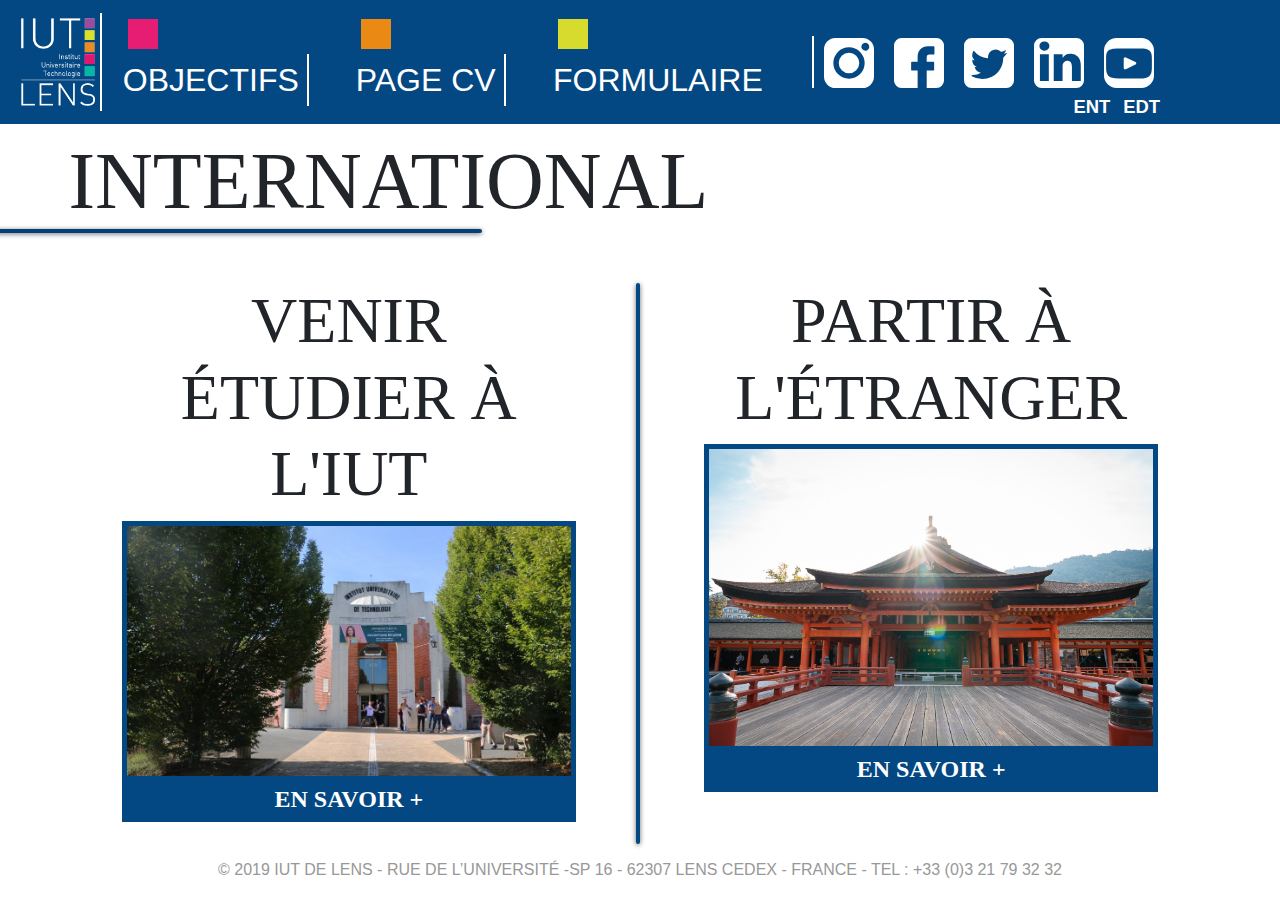
<file: projetIUT/index.html>
<!DOCTYPE html>
<html lang="fr">

<head>
    <meta charset="UTF-8">
    <meta name="viewport" content="width=device-width, initial-scale=1.0">
    <meta http-equiv="X-UA-Compatible" content="ie=edge">
    <meta name="description" content="Venir étudier à l'IUT de Lens en tant qu'étudiant étranger ou partir à l'étranger si vous êtes déjà étudiant.">
    <title>IUT De Lens - Accueil</title>
    <link rel="icon" href="img/logo_iut_noir.ico" />
    <link rel="stylesheet" href="css/style_homepage.css">
    <link rel="stylesheet" href="css/bootstrap.css">
</head>

<body>
    <nav class="navbar navbar-expand-xl">
        <a class="navbar-brand" href="index.html"><img src="img/logo_iut.svg" alt="logo iut" id="logo_iut"></a>  
                <div class="menu-container d-xl-none">
                <div class="carre " id="menu-front" onclick="menuX(this)">
                  <div class="bar1"></div>
                  <div class="bar2"></div>
                  <div class="bar3"></div>
                </div>
                <div class="carre menu-carre-2"></div>
                <div class="carre menu-carre-3"></div>
                <div id="myNav" class="overlay">
                    <div class="overlay-content twcenmt">
                        <a href="index.html" class="overlay-title">Iut de lens</a>
                        <a href="objectifs.html" class="overlay-text">Objectifs</a>
                        <a href="pagecv.html" class="overlay-text">Page CV</a>
                        <a href="formulaire.html" class="overlay-text">Formulaire</a>
                        <div class="overlay-two">
                            <a href="http://ent.univ-artois.fr/" class="overlay-text" target="_blank">Ent</a>
                             <a href="https://www.gestionedt.emploisdutempssrc.net/" class="overlay-text" target="_blank">Edt</a>
                        </div>

                        <div class="social-icon">
                            <a href="https://www.instagram.com/iutdelens/" target="_blank"><img src="img/instagram-logo.svg"></a>
                            <a href="https://www.facebook.com/IUT.DE.LENS/" target="_blank"><img src="img/facebook-logo.svg"></a>
                            <a href="https://twitter.com/IUTdeLens" target="_blank"><img src="img/twitter-logo.svg"></a>
                            <a href="https://fr.linkedin.com/school/iut-de-lens/" target="_blank"><img src="img/linked-in.svg"></a>
                            <a href="https://www.youtube.com/user/servicecomiut" target="_blank"><img src="img/youtube-logo.svg"></a>
                        </div>
                        
                    </div>
                </div>
              </div>
        <div class="collapse navbar-collapse" id="navbarNavDropdown">
            <ul class="navbar-nav">
                <li class="nav-item">
                    <div class="square rose"></div>
                    <a class="nav-link" href="objectifs.html">Objectifs</a>
                </li>
                <li class="nav-item">
                    <div class="square orange"></div>
                    <a class="nav-link text-nowrap" href="pagecv.html">Page CV</a>
                </li>
                <li class="nav-item">
                    <div class="square vert"></div>
                    <a class="nav-link" id="nav-last" href="formulaire.html">Formulaire</a>
                </li>
            </ul>

            <ul class="navbar-nav ml-auto">
                <li class="nav-item">
                    <a href="https://www.instagram.com/iutdelens/" class="nav-link" id="logo_social" target="_blank"><img src="img/instagram-logo.svg"></a>
                </li>
                <li class="nav-item">
                    <a href="https://www.facebook.com/IUT.DE.LENS/" class="nav-link" id="logo_social" target="_blank"><img src="img/facebook-logo.svg"></a>
                </li>
                <li class="nav-item">
                    <a href="https://twitter.com/IUTdeLens" class="nav-link" id="logo_social" target="_blank"><img src="img/twitter-logo.svg"></a>
                </li>
                <li class="nav-item">
                    <a href="https://fr.linkedin.com/school/iut-de-lens/" class="nav-link" id="logo_social" target="_blank"><img src="img/linked-in.svg"></a>
                </li>
                <li class="nav-item">
                    <a href="https://www.youtube.com/user/servicecomiut" class="nav-link" id="logo_social" target="_blank"><img src="img/youtube-logo.svg"></a>
                </li>
            </ul>
            <ul class="navbar-nav n2 position-relative">
                <li class="nav-item">
                    <a href="http://ent.univ-artois.fr/" class="nav-link" target="_blank">ENT</a>
                </li>
                <li class="nav-item">
                    <a href="https://www.gestionedt.emploisdutempssrc.net/" class="nav-link" target="_blank">EDT</a>
            </ul>
        </div>
    </nav>
    <div class="container-fluid twcenmt">
        <div class="col-12">
            <h1>International</h1>
            <hr>
        </div>
        <div class="row justify-content-center vdivide">
                <div class="carre-container col-lg-5">
                    <h2>Venir étudier à l'iut</h2>
                    <img class="img-fluid" src="img\acces.jpg">
                    <form><button class="ensavoirplus">En savoir +</button></form>
                </div>

                <div class="carre-container col-lg-5">
                    <h2>Partir à l'étranger</h2>
                    <img class="img-fluid" src="img/homepage_voyage_japon.jpg">
                    <form><button class="ensavoirplus" formaction="partir_etranger.html">En savoir +</button></form>
                    
                </div>
            </div>
        </div>
    <div class="container-fluid">
        <div class="col-12 footer"><p>© 2019 IUT de Lens - Rue de l’université -SP 16 - 62307 LENS Cedex - FRANCE - Tel : +33 (0)3 21 79 32 32
        </p></div>
    </div>
    </div>
    <script src="js/menucarre.js"></script>
    <link rel="stylesheet" href="css/style_menucarre.css" />
    <script
    src="https://code.jquery.com/jquery-3.4.1.min.js"
    integrity="sha256-CSXorXvZcTkaix6Yvo6HppcZGetbYMGWSFlBw8HfCJo="
    crossorigin="anonymous"></script>
      <script src="https://cdnjs.cloudflare.com/ajax/libs/popper.js/1.14.6/umd/popper.min.js" integrity="sha384-wHAiFfRlMFy6i5SRaxvfOCifBUQy1xHdJ/yoi7FRNXMRBu5WHdZYu1hA6ZOblgut" crossorigin="anonymous"></script>
</body>
</file>
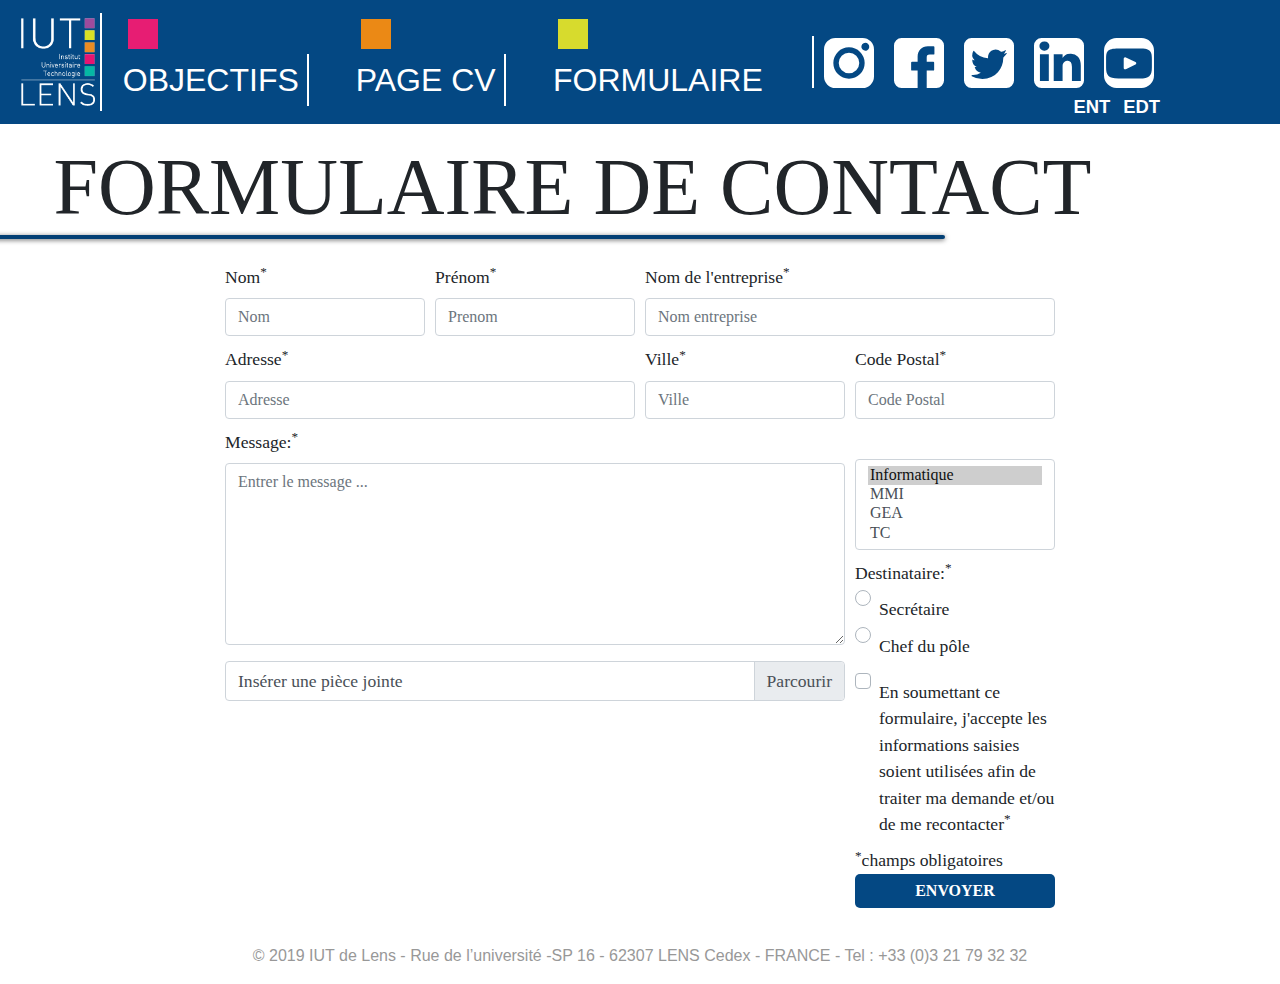
<file: projetIUT/formulaire.html>
<!DOCTYPE html>
<html lang="fr">
  <head>
    <meta charset="UTF-8" />
    <meta name="viewport" content="width=device-width, initial-scale=1.0" />
    <meta http-equiv="X-UA-Compatible" content="ie=edge" />
    <title>IUT De Lens - Formulaire de contact</title>
    <link rel="stylesheet" href="css/style_formulaire.css" />
    <link rel="stylesheet" href="css/bootstrap.css" />
    <link rel="icon" href="img/logo_iut_noir.ico" />
  </head>

  <body>
    <nav class="navbar navbar-expand-xl">
      <a class="navbar-brand" href="index.html"
        ><img src="img/logo_iut.svg" alt="logo iut" id="logo_iut"
      /></a>
      <div class="menu-container d-xl-none">
        <div class="carre " id="menu-front" onclick="menuX(this)">
          <div class="bar1"></div>
          <div class="bar2"></div>
          <div class="bar3"></div>
        </div>
        <div class="carre menu-carre-2"></div>
        <div class="carre menu-carre-3"></div>
        <div id="myNav" class="overlay">
          <div class="overlay-content twcenmt">
            <a href="index.html" class="overlay-title">Iut de lens</a>
            <a href="objectifs.html" class="overlay-text">Objectifs</a>
            <a href="pagecv.html" class="overlay-text">Page CV</a>
            <a href="formulaire.html" class="overlay-text">Formulaire</a>
            <div class="overlay-two">
              <a
                href="http://ent.univ-artois.fr/"
                class="overlay-text"
                target="_blank"
                >Ent</a
              >
              <a
                href="https://www.gestionedt.emploisdutempssrc.net/"
                class="overlay-text"
                target="_blank"
                >Edt</a
              >
            </div>

            <div class="social-icon">
              <a href="https://www.instagram.com/iutdelens/" target="_blank"
                ><img src="img/instagram-logo.svg"
              /></a>
              <a href="https://www.facebook.com/IUT.DE.LENS/" target="_blank"
                ><img src="img/facebook-logo.svg"
              /></a>
              <a href="https://twitter.com/IUTdeLens" target="_blank"
                ><img src="img/twitter-logo.svg"
              /></a>
              <a
                href="https://fr.linkedin.com/school/iut-de-lens/"
                target="_blank"
                ><img src="img/linked-in.svg"
              /></a>
              <a
                href="https://www.youtube.com/user/servicecomiut"
                target="_blank"
                ><img src="img/youtube-logo.svg"
              /></a>
            </div>
          </div>
        </div>
      </div>
      <div class="collapse navbar-collapse" id="navbarNavDropdown">
        <ul class="navbar-nav">
          <li class="nav-item">
            <div class="square rose"></div>
            <a class="nav-link" href="objectifs.html">Objectifs</a>
          </li>
          <li class="nav-item">
            <div class="square orange"></div>
            <a class="nav-link text-nowrap" href="pagecv.html">Page CV</a>
          </li>
          <li class="nav-item">
            <div class="square vert"></div>
            <a class="nav-link" id="nav-last" href="formulaire.html"
              >Formulaire</a
            >
          </li>
        </ul>

        <ul class="navbar-nav ml-auto">
          <li class="nav-item">
            <a
              href="https://www.instagram.com/iutdelens/"
              class="nav-link"
              id="logo_social"
              target="_blank"
              ><img src="img/instagram-logo.svg"
            /></a>
          </li>
          <li class="nav-item">
            <a
              href="https://www.facebook.com/IUT.DE.LENS/"
              class="nav-link"
              id="logo_social"
              target="_blank"
              ><img src="img/facebook-logo.svg"
            /></a>
          </li>
          <li class="nav-item">
            <a
              href="https://twitter.com/IUTdeLens"
              class="nav-link"
              id="logo_social"
              target="_blank"
              ><img src="img/twitter-logo.svg"
            /></a>
          </li>
          <li class="nav-item">
            <a
              href="https://fr.linkedin.com/school/iut-de-lens/"
              class="nav-link"
              id="logo_social"
              target="_blank"
              ><img src="img/linked-in.svg"
            /></a>
          </li>
          <li class="nav-item">
            <a
              href="https://www.youtube.com/user/servicecomiut"
              class="nav-link"
              id="logo_social"
              target="_blank"
              ><img src="img/youtube-logo.svg"
            /></a>
          </li>
        </ul>
        <ul class="navbar-nav n2 position-relative">
          <li class="nav-item">
            <a
              href="http://ent.univ-artois.fr/"
              class="nav-link"
              target="_blank"
              >ENT</a
            >
          </li>
          <li class="nav-item">
            <a
              href="https://www.gestionedt.emploisdutempssrc.net/"
              class="nav-link"
              target="_blank"
              >EDT</a
            >
          </li>
        </ul>
      </div>
    </nav>
    <div class="container-fluid twcenmt">
      <form>
        <h1>Formulaire de contact</h1>
        <hr>
        <div class="form-row">
          <div class="col-12 col-md-6 col-lg-2 offset-lg-2">
            <label for="validationDefault01">Nom<sup>*</sup></label>
            <input
              type="text"
              class="form-control"
              id="validationDefault01"
              placeholder="Nom"
              required
            />
          </div>
          <div class="col-12  col-md-6 col-lg-2 ">
            <label for="validationDefault02">Prénom<sup>*</sup></label>
            <input
              type="text"
              class="form-control"
              id="validationDefault02"
              placeholder="Prenom"
              required
            />
          </div>
          <div class="col-12 col-md-6 col-lg-4 ">
            <label for="validationDefault03"
              >Nom de l'entreprise<sup>*</sup></label
            >
            <input
              type="text"
              class="form-control"
              id="validationDefault03"
              placeholder="Nom entreprise"
              required
            />
          </div>

          <div class="col-12 col-md-6 col-lg-4 offset-lg-2">
            <label for="validationDefault04">Adresse<sup>*</sup></label>
            <input
              type="text"
              class="form-control"
              id="validationDefault04"
              placeholder="Adresse"
              required
            />
          </div>
          <div class="col-12 col-md-6 col-lg-2  ">
            <label for="validationDefault05">Ville<sup>*</sup></label>
            <input
              type="text"
              class="form-control"
              id="validationDefault05"
              placeholder="Ville"
              required
            />
          </div>
          <div class="col-12 col-md-6 col-lg-2 ">
            <label for="validationDefault06">Code Postal<sup>*</sup></label>
            <input
              type="text"
              class="form-control"
              id="validationDefault06"
              placeholder="Code Postal"
              required
            />
          </div>
        </div>
        <div class="form-row">
          <div class=" col-12 col-lg-6 offset-lg-2">
            <div class="form-group ">
              <label for="exampleFormControlTextarea1"
                >Message:<sup>*</sup>
              </label>
              <textarea
                class="form-control"
                id="exampleFormControlTextarea1"
                rows="7"
                placeholder="Entrer le message ..."
                required
              ></textarea>
            </div>
            <div class="custom-file">
              <input type="file" class="custom-file-input" id="customFile" />
              <label class="custom-file-label" for="customFile"
                >Insérer une pièce jointe</label
              >
            </div>
          </div>
          <div class="col-12 col-md-12 col-lg-2 ">
            <div class="liste">
              <select class="custom-select" multiple requied>
                <option selected>Informatique</option>
                <option value="1">MMI</option>
                <option value="2">GEA</option>
                <option value="3">TC</option>
              </select>
            </div>
            <p class="texte">Destinataire:<sup>*</sup></p>
            <div class="espace">
              <div class="custom-control custom-radio custom-control-inline">
                <input
                  type="radio"
                  id="customRadioInline1"
                  name="customRadioInline1"
                  class="custom-control-input"
                  required
                />
                <label class="custom-control-label" for="customRadioInline1"
                  >Secrétaire</label
                >
              </div>
              <div class="custom-control custom-radio custom-control-inline">
                <input
                  type="radio"
                  id="customRadioInline2"
                  name="customRadioInline1"
                  class="custom-control-input"
                  required
                />
                <label class="custom-control-label" for="customRadioInline2"
                  >Chef du pôle</label
                >
              </div>
            </div>
            <div class="espace">
              <div class="custom-control custom-checkbox">
                <input
                  type="checkbox"
                  class="custom-control-input"
                  id="customCheck1"
                  required
                />
                <label class="custom-control-label" for="customCheck1"
                  >En soumettant ce formulaire, j'accepte les informations
                  saisies soient utilisées afin de traiter ma demande et/ou de
                  me recontacter<sup>*</sup></label
                >
              </div>
            </div>
            <p class="texte"><sup>*</sup>champs obligatoires</p>
            <div class="bouton">
              <button class="ensavoirplus" type="submit">Envoyer</button>
            </div>
          </div>
        </div>
      </form>
    </div>
    <div class="container-fluid">
      <div class="col-12 footer"><p>© 2019 IUT de Lens - Rue de l’université -SP 16 - 62307 LENS Cedex - FRANCE - Tel : +33 (0)3 21 79 32 32
      </p></div>
  </div>
  </div>
  <script src="js/menucarre.js"></script>
  <link rel="stylesheet" href="css/style_menucarre.css" />
      <script
  src="https://code.jquery.com/jquery-3.4.1.min.js"
  integrity="sha256-CSXorXvZcTkaix6Yvo6HppcZGetbYMGWSFlBw8HfCJo="
  crossorigin="anonymous"></script>
    <script src="https://cdnjs.cloudflare.com/ajax/libs/popper.js/1.14.6/umd/popper.min.js" integrity="sha384-wHAiFfRlMFy6i5SRaxvfOCifBUQy1xHdJ/yoi7FRNXMRBu5WHdZYu1hA6ZOblgut" crossorigin="anonymous"></script>
  </body>
</html>
</file>
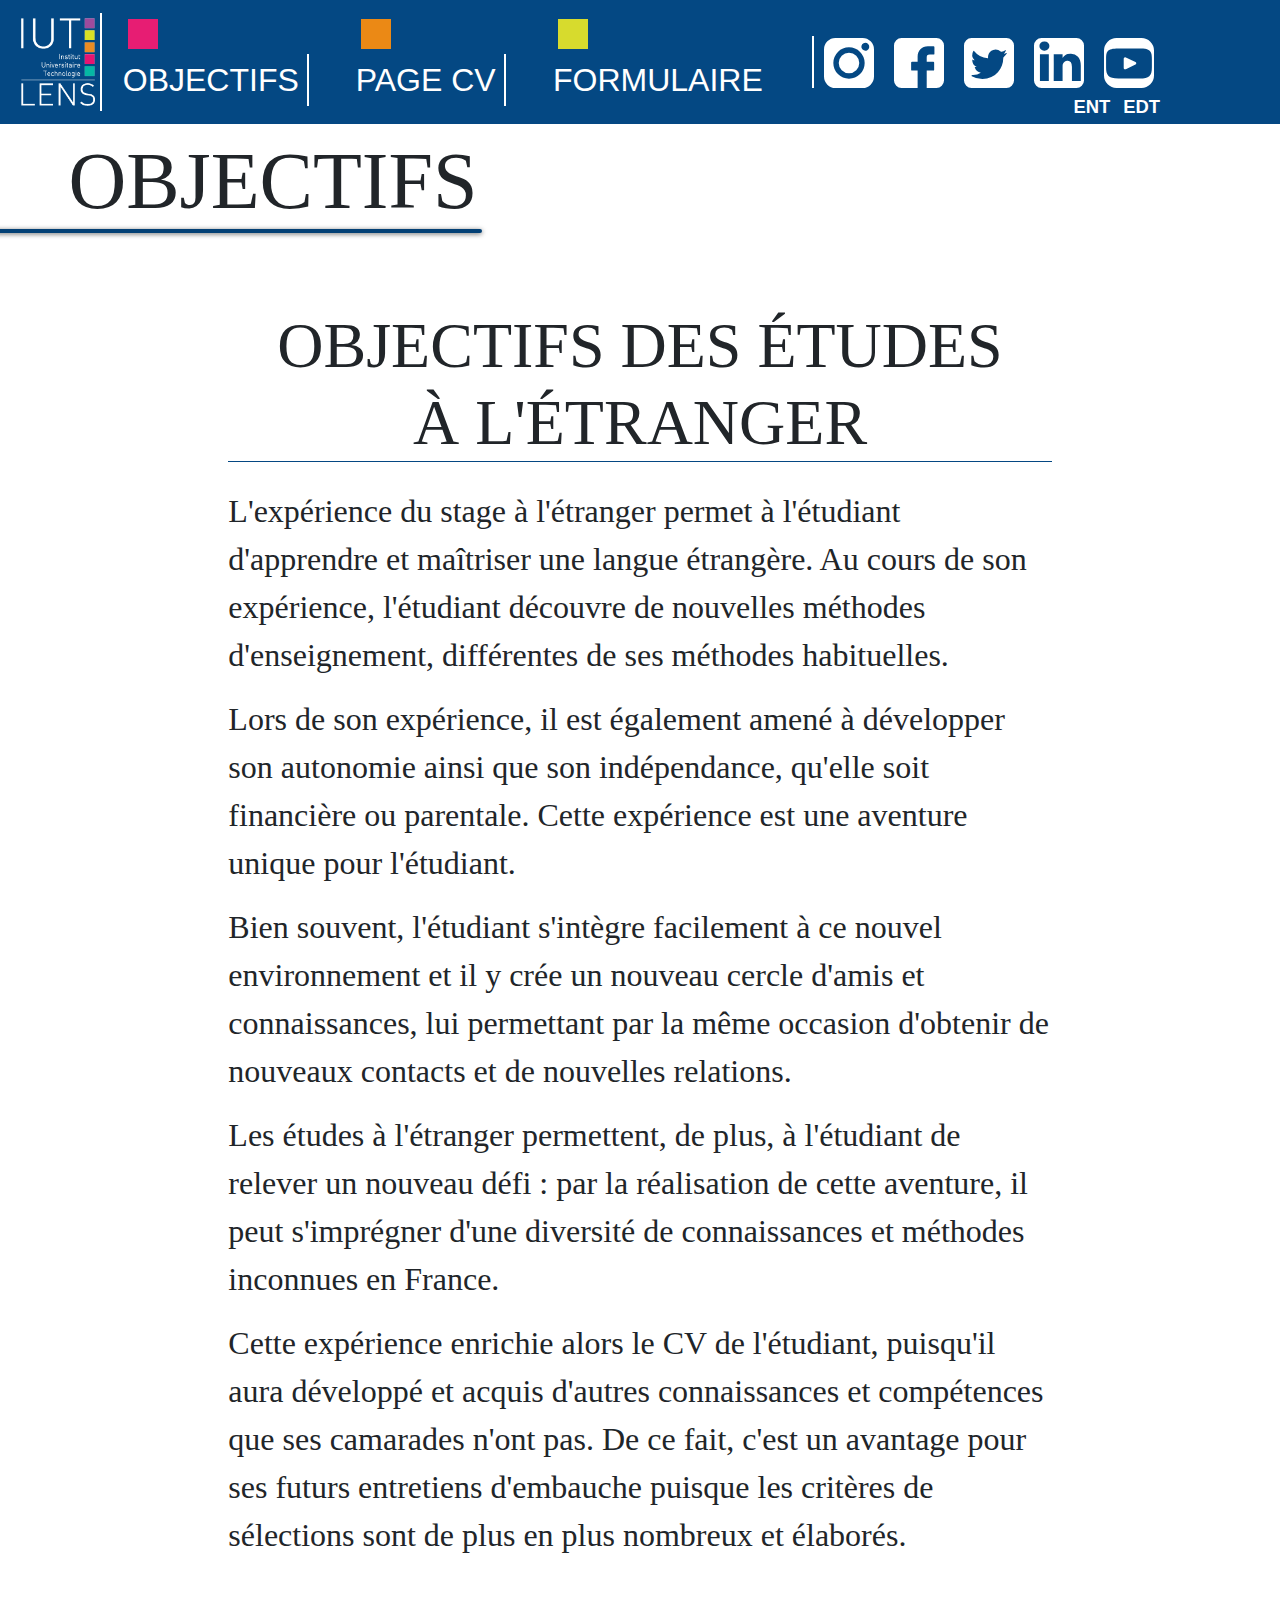
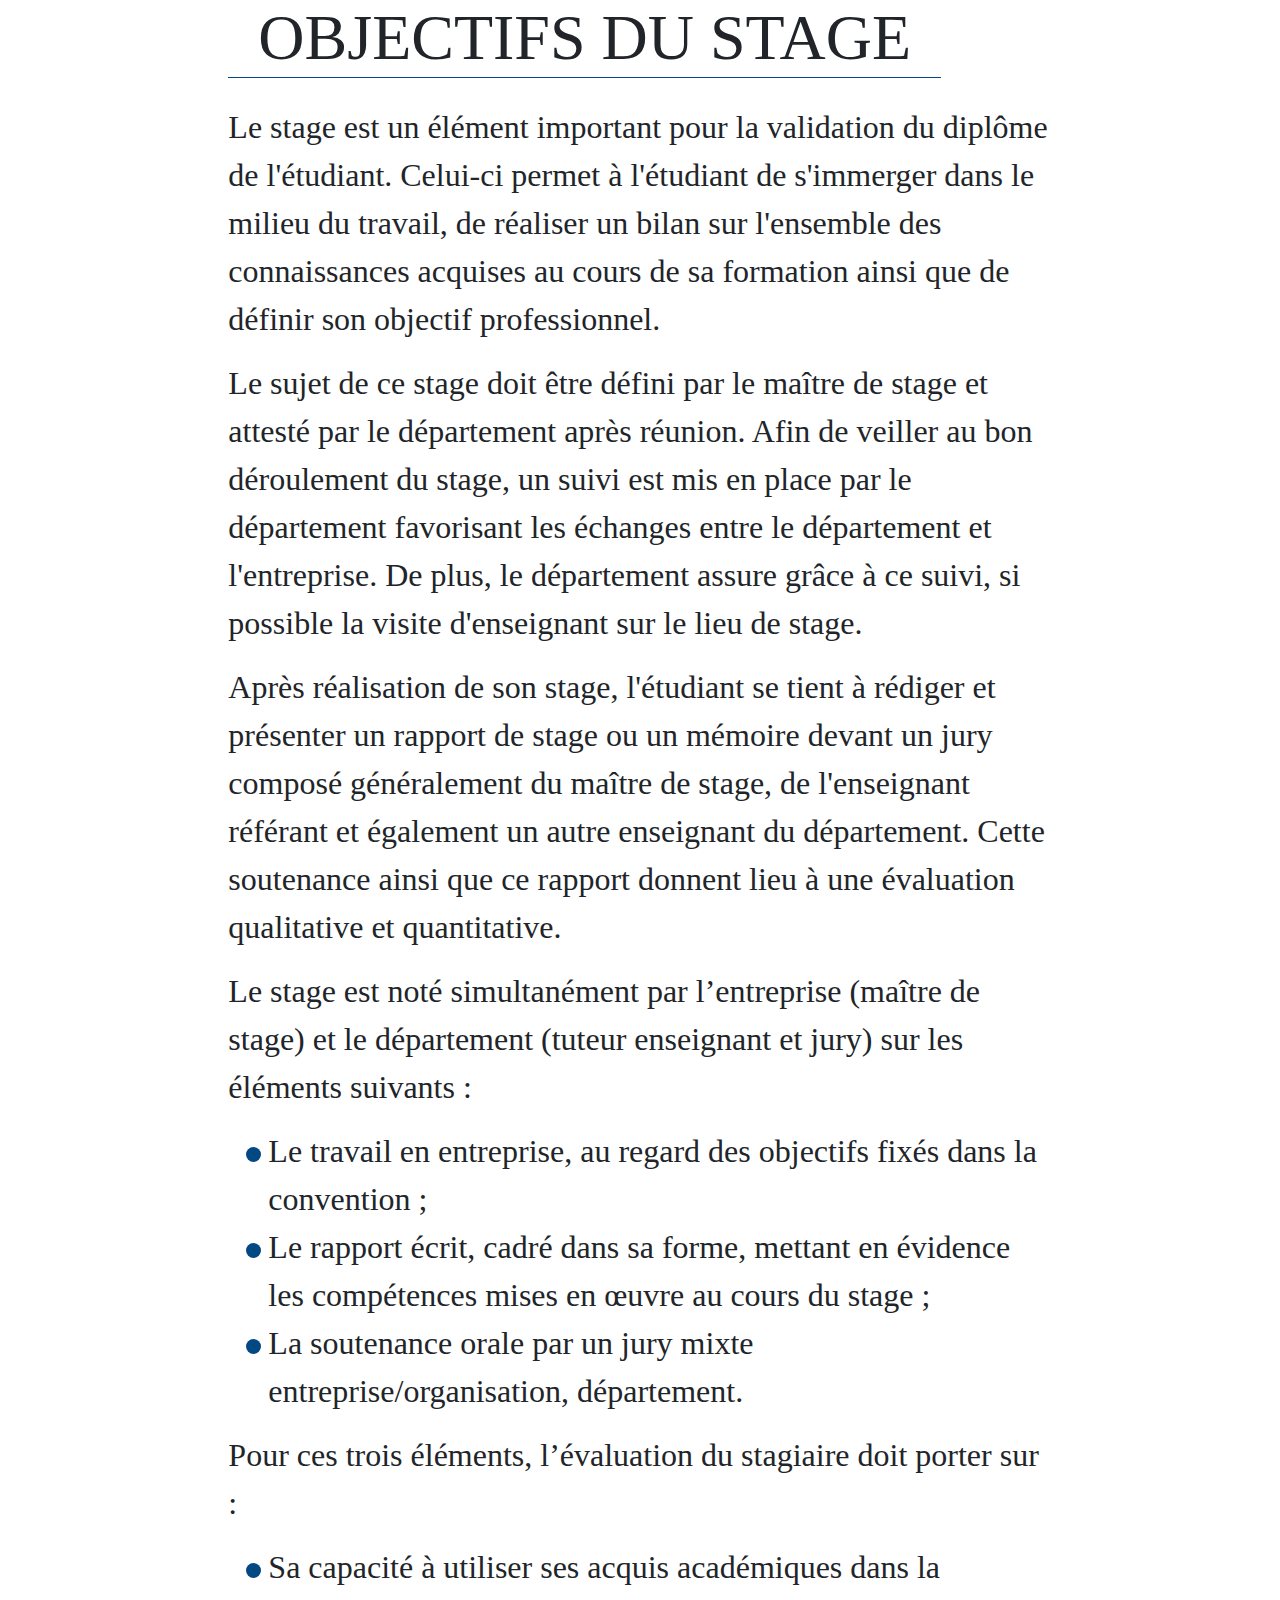
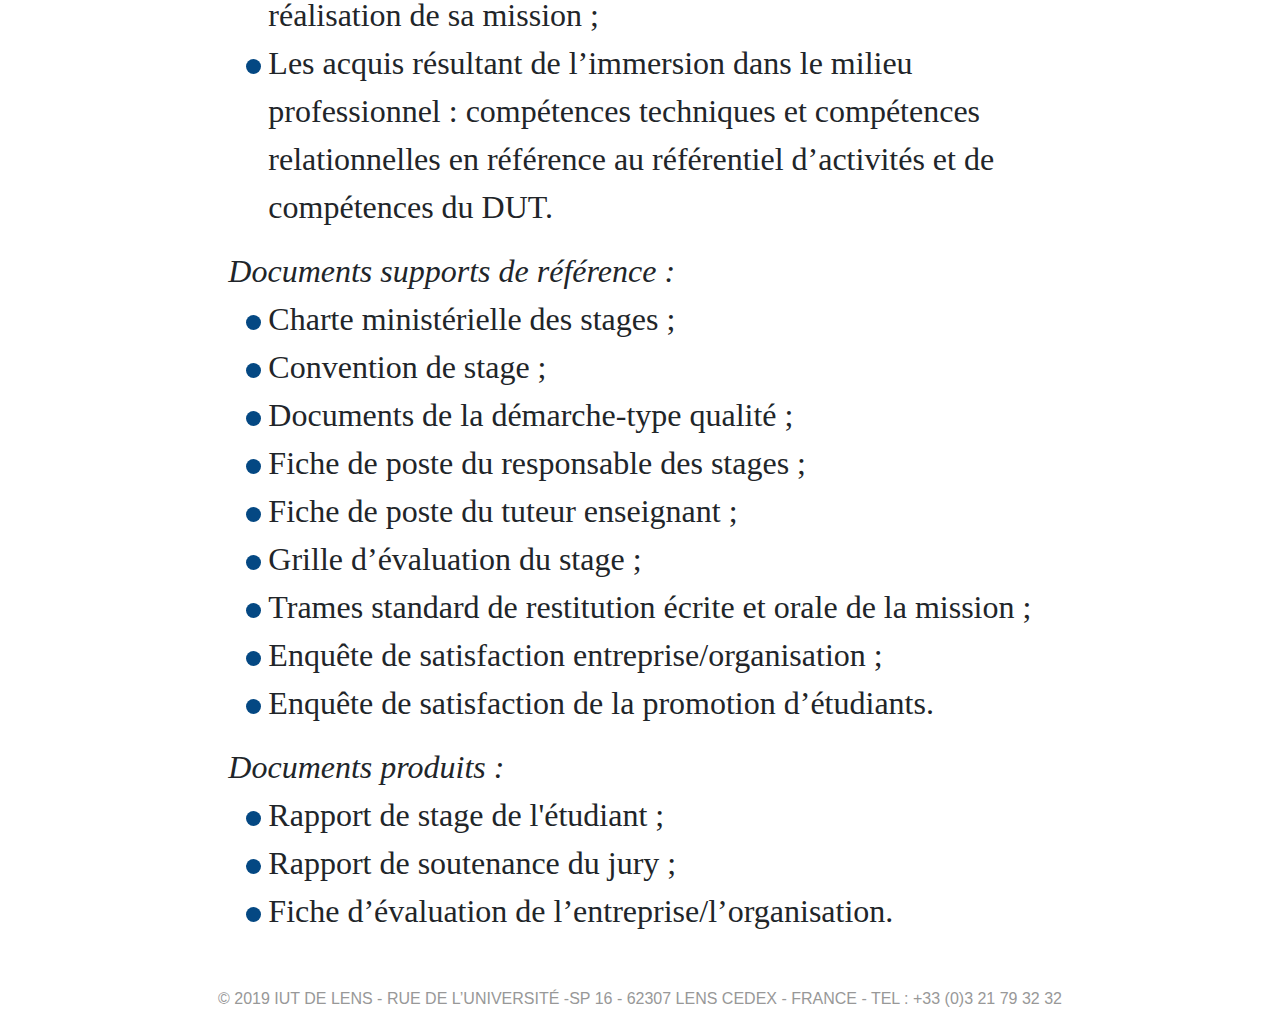
<file: projetIUT/objectifs.html>
<!DOCTYPE html>
<html lang="fr">
<head>
    <meta charset="UTF-8">
    <meta name="viewport" content="width=device-width, initial-scale=1.0">
    <meta http-equiv="X-UA-Compatible" content="ie=edge">
    <meta name="description" content="Objectifs des stages et des études à l'étranger de l'IUT de Lens">
    <title>IUT De Lens - Objectifs</title>
    <link rel="icon" href="img/logo_iut_noir.ico" />
    <link rel="stylesheet" href="css/style_objectifs.css">
    <link rel="stylesheet" href="css/bootstrap.css">
</head>

<body>
    <nav class="navbar navbar-expand-xl">
        <a class="navbar-brand" href="index.html"><img src="img/logo_iut.svg" alt="logo iut" id="logo_iut"></a>  
                <div class="menu-container d-xl-none">
                <div class="carre " id="menu-front" onclick="menuX(this)">
                  <div class="bar1"></div>
                  <div class="bar2"></div>
                  <div class="bar3"></div>
                </div>
                <div class="carre menu-carre-2"></div>
                <div class="carre menu-carre-3"></div>
                <div id="myNav" class="overlay">
                    <div class="overlay-content twcenmt">
                        <a href="index.html" class="overlay-title">Iut de lens</a>
                        <a href="objectifs.html" class="overlay-text">Objectifs</a>
                        <a href="pagecv.html" class="overlay-text">Page CV</a>
                        <a href="formulaire.html" class="overlay-text">Formulaire</a>
                        <div class="overlay-two">
                            <a href="http://ent.univ-artois.fr/" class="overlay-text" target="_blank">Ent</a>
                             <a href="https://www.gestionedt.emploisdutempssrc.net/" class="overlay-text" target="_blank">Edt</a>
                        </div>

                        <div class="social-icon">
                            <a href="https://www.instagram.com/iutdelens/" target="_blank"><img src="img/instagram-logo.svg"></a>
                            <a href="https://www.facebook.com/IUT.DE.LENS/" target="_blank"><img src="img/facebook-logo.svg"></a>
                            <a href="https://twitter.com/IUTdeLens" target="_blank"><img src="img/twitter-logo.svg"></a>
                            <a href="https://fr.linkedin.com/school/iut-de-lens/" target="_blank"><img src="img/linked-in.svg"></a>
                            <a href="https://www.youtube.com/user/servicecomiut" target="_blank"><img src="img/youtube-logo.svg"></a>
                        </div>
                        
                    </div>
                </div>
              </div>
        <div class="collapse navbar-collapse" id="navbarNavDropdown">
            <ul class="navbar-nav">
                <li class="nav-item">
                    <div class="square rose"></div>
                    <a class="nav-link" href="objectifs.html">Objectifs</a>
                </li>
                <li class="nav-item">
                    <div class="square orange"></div>
                    <a class="nav-link text-nowrap" href="pagecv.html">Page CV</a>
                </li>
                <li class="nav-item">
                    <div class="square vert"></div>
                    <a class="nav-link" id="nav-last" href="formulaire.html">Formulaire</a>
                </li>
            </ul>

            <ul class="navbar-nav ml-auto">
                <li class="nav-item">
                    <a href="https://www.instagram.com/iutdelens/" class="nav-link" id="logo_social" target="_blank"><img src="img/instagram-logo.svg"></a>
                </li>
                <li class="nav-item">
                    <a href="https://www.facebook.com/IUT.DE.LENS/" class="nav-link" id="logo_social" target="_blank"><img src="img/facebook-logo.svg"></a>
                </li>
                <li class="nav-item">
                    <a href="https://twitter.com/IUTdeLens" class="nav-link" id="logo_social" target="_blank"><img src="img/twitter-logo.svg"></a>
                </li>
                <li class="nav-item">
                    <a href="https://fr.linkedin.com/school/iut-de-lens/" class="nav-link" id="logo_social" target="_blank"><img src="img/linked-in.svg"></a>
                </li>
                <li class="nav-item">
                    <a href="https://www.youtube.com/user/servicecomiut" class="nav-link" id="logo_social" target="_blank"><img src="img/youtube-logo.svg"></a>
                </li>
            </ul>
            <ul class="navbar-nav n2 position-relative">
                <li class="nav-item">
                    <a href="http://ent.univ-artois.fr/" class="nav-link" target="_blank">ENT</a>
                </li>
                <li class="nav-item">
                    <a href="https://www.gestionedt.emploisdutempssrc.net/" class="nav-link" target="_blank">EDT</a>
            </ul>
        </div>
    </nav>
    <div class="container-fluid twcenmt">
        <div class="col-12">
            <h1>Objectifs</h1>
            <hr>
        </div>

        <div class="row justify-content-center">
            <div class="col-lg-8 col-12">
                <h2>Objectifs des études à l'étranger</h2>
            </div>
        </div>

        <div class="row justify-content-center">
            <div class="col-lg-8">
                <p>
                    L'expérience du stage à l'étranger permet à l'étudiant d'apprendre et maîtriser une langue étrangère.
                    Au cours de son expérience, l'étudiant découvre de nouvelles méthodes d'enseignement, différentes de ses méthodes
                    habituelles.
                </p>
            </div>
        </div>

        <div class="row justify-content-center">
            <div class="col-lg-8">
                <p>
                    Lors de son expérience, il est également amené à développer son autonomie ainsi que son indépendance,
                    qu'elle soit financière ou parentale. Cette expérience est une aventure unique pour l'étudiant.
                </p>
            </div>
        </div>

        <div class="row justify-content-center">
            <div class="col-lg-8">
                <p>
                    Bien souvent, l'étudiant s'intègre facilement à ce nouvel environnement et il y crée un nouveau cercle d'amis 
                    et connaissances, lui permettant par la même occasion d'obtenir de nouveaux contacts et de nouvelles relations.
                </p>
            </div>
        </div>

        <div class="row justify-content-center">
            <div class="col-lg-8">
                <p>
                    Les études à l'étranger permettent, de plus, à l'étudiant de relever un nouveau défi : par la réalisation de cette aventure,
                    il peut s'imprégner d'une diversité de connaissances et méthodes inconnues en France.  
                </p>
            </div>
        </div>

        <div class="row justify-content-center">
            <div class="col-lg-8"><p>
                Cette expérience enrichie alors le CV de l'étudiant, puisqu'il aura développé et acquis d'autres connaissances et compétences
                que ses camarades n'ont pas.
                De ce fait, c'est un avantage pour ses futurs entretiens d'embauche puisque les critères de sélections sont de plus en plus nombreux et élaborés.</p>
            </div>
        </div>

        <div class="row justify-content-center">
            <div class="col-lg-8">
                <h2>Objectifs du stage</h2>
            </div>
        </div>

        <div class="row justify-content-center">
            <div class="col-lg-8">
                <p>
                    Le stage est un élément important pour la validation du diplôme de l'étudiant.
                    Celui-ci permet à l'étudiant de s'immerger dans le milieu du travail, de réaliser un bilan sur l'ensemble 
                    des connaissances acquises au cours de sa formation ainsi que de définir son objectif professionnel.
                </p>
            </div>
        </div>
        
        <div class="row justify-content-center">
            <div class="col-lg-8">
                <p>
                    Le sujet de ce stage doit être défini par le maître de stage et attesté par le département après réunion.
                    Afin de veiller au bon déroulement du stage, un suivi est mis en place par le département favorisant
                    les échanges entre le département et l'entreprise. De plus, le département assure grâce à ce suivi,
                    si possible la visite d'enseignant sur le lieu de stage.
                </p>
            </div>
        </div>

        <div class="row justify-content-center">
            <div class="col-lg-8">
                <p>
                    Après réalisation de son stage, l'étudiant se tient à rédiger et présenter un rapport de stage
                    ou un mémoire devant un jury composé généralement du maître de stage, de l'enseignant référant
                    et également un autre enseignant du département. Cette soutenance ainsi que ce rapport
                    donnent lieu à une évaluation qualitative et quantitative.
                </p>
            </div>
        </div>

        <div class="row justify-content-center">
            <div class="col-lg-8">
                <p>
                    Le stage est noté simultanément par l’entreprise (maître de stage) et le
                    département (tuteur enseignant et jury) sur les éléments suivants :
                    <ul>
                    <li>Le travail en entreprise, au regard des objectifs fixés dans la convention ; </li>
                    <li>Le rapport écrit, cadré dans sa forme, mettant en évidence les compétences mises en œuvre au cours du stage ; </li>
                    <li>La soutenance orale par un jury mixte entreprise/organisation, département. </li>
                    </ul>
                </p>
            </div>
        </div>

        <div class="row justify-content-center">
            <div class="col-lg-8">
                <p>
                    Pour ces trois éléments, l’évaluation du stagiaire doit porter sur :
                    <ul>
                    <li>Sa capacité à utiliser ses acquis académiques dans la réalisation de sa mission ; </li>
                    <li>Les acquis résultant de l’immersion dans le milieu professionnel : compétences techniques et
                        compétences relationnelles en référence au référentiel d’activités et de compétences du DUT. </li>
                    </ul>
                </p>
            </div>
        </div>

        <div class="row justify-content-center">
            <div class="col-lg-8">
                <i>Documents supports de référence :</i>
                <ul>
                    <li>Charte ministérielle des stages ;</li>
                    <li>Convention de stage ;</li>
                    <li>Documents de la démarche-type qualité ;</li>                  </li>
                    <li>Fiche de poste du responsable des stages ;</li>                    </li>
                    <li>Fiche de poste du tuteur enseignant ;</li>
                    <li>Grille d’évaluation du stage ;</li>
                    <li>Trames standard de restitution écrite et orale de la mission ;</li>
                    <li>Enquête de satisfaction entreprise/organisation ;</li>
                    <li>Enquête de satisfaction de la promotion d’étudiants.</li>                    </li>
                </ul>
            </div>
        </div>

        <div class="row justify-content-center">
            <div class="col-lg-8">
                <i>Documents produits :</i>
                <ul>
                    <li>Rapport de stage de l'étudiant ;</li>
                    <li>Rapport de soutenance du jury ;</li>
                    <li>Fiche d’évaluation de l’entreprise/l’organisation.</li>
                </ul>
            </div>
        </div>
    </div>

    <div class="container-fluid">
        <div class="col-12 footer"><p>© 2019 IUT de Lens - Rue de l’université -SP 16 - 62307 LENS Cedex - FRANCE - Tel : +33 (0)3 21 79 32 32
        </p></div>
    </div>
    </div>
    <script src="js/menucarre.js"></script>
    <link rel="stylesheet" href="css/style_menucarre.css" />
    <script
    src="https://code.jquery.com/jquery-3.4.1.min.js"
    integrity="sha256-CSXorXvZcTkaix6Yvo6HppcZGetbYMGWSFlBw8HfCJo="
    crossorigin="anonymous"></script>
      <script src="https://cdnjs.cloudflare.com/ajax/libs/popper.js/1.14.6/umd/popper.min.js" integrity="sha384-wHAiFfRlMFy6i5SRaxvfOCifBUQy1xHdJ/yoi7FRNXMRBu5WHdZYu1hA6ZOblgut" crossorigin="anonymous"></script>
</body>
</html>
</file>
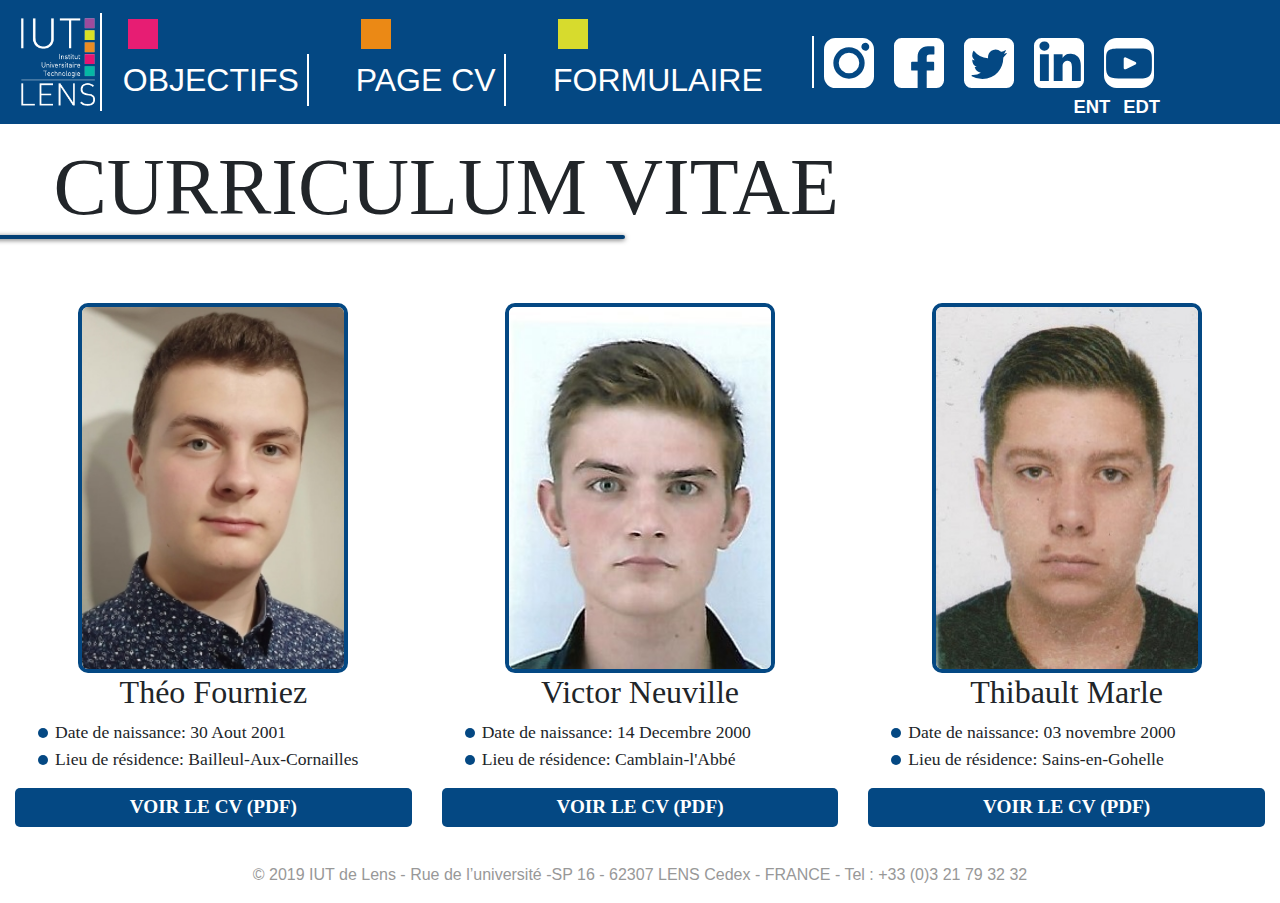
<file: projetIUT/pagecv.html>
<!DOCTYPE html>
<html lang="fr">
  <head>
    <meta charset="UTF-8" />
    <meta name="viewport" content="width=device-width, initial-scale=1.0" />
    <meta http-equiv="X-UA-Compatible" content="ie=edge" />
    <meta name="description" content="Présentation des membres de l'équipe et téléchargement de leur CV">
    <title>IUT De Lens - Page CV</title>
    <link rel="stylesheet" href="css/style_pagecv.css" />
    <link rel="stylesheet" href="css/bootstrap.css" />
    <link rel="icon" href="img/logo_iut_noir.ico" />
  </head>

  <body>
    <nav class="navbar navbar-expand-xl">
      <a class="navbar-brand" href="index.html"><img src="img/logo_iut.svg" alt="logo iut" id="logo_iut"></a>  
              <div class="menu-container d-xl-none">
              <div class="carre " id="menu-front" onclick="menuX(this)">
                <div class="bar1"></div>
                <div class="bar2"></div>
                <div class="bar3"></div>
              </div>
              <div class="carre menu-carre-2"></div>
              <div class="carre menu-carre-3"></div>
              <div id="myNav" class="overlay">
                  <div class="overlay-content twcenmt">
                      <a href="index.html" class="overlay-title">Iut de lens</a>
                      <a href="objectifs.html" class="overlay-text">Objectifs</a>
                      <a href="pagecv.html" class="overlay-text">Page CV</a>
                      <a href="formulaire.html" class="overlay-text">Formulaire</a>
                      <div class="overlay-two">
                          <a href="http://ent.univ-artois.fr/" class="overlay-text" target="_blank">Ent</a>
                           <a href="https://www.gestionedt.emploisdutempssrc.net/" class="overlay-text" target="_blank">Edt</a>
                      </div>

                      <div class="social-icon">
                          <a href="https://www.instagram.com/iutdelens/" target="_blank"><img src="img/instagram-logo.svg"></a>
                          <a href="https://www.facebook.com/IUT.DE.LENS/" target="_blank"><img src="img/facebook-logo.svg"></a>
                          <a href="https://twitter.com/IUTdeLens" target="_blank"><img src="img/twitter-logo.svg"></a>
                          <a href="https://fr.linkedin.com/school/iut-de-lens/" target="_blank"><img src="img/linked-in.svg"></a>
                          <a href="https://www.youtube.com/user/servicecomiut" target="_blank"><img src="img/youtube-logo.svg"></a>
                      </div>
                      
                  </div>
              </div>
            </div>
      <div class="collapse navbar-collapse" id="navbarNavDropdown">
          <ul class="navbar-nav">
              <li class="nav-item">
                  <div class="square rose"></div>
                  <a class="nav-link" href="objectifs.html">Objectifs</a>
              </li>
              <li class="nav-item">
                  <div class="square orange"></div>
                  <a class="nav-link text-nowrap" href="pagecv.html">Page CV</a>
              </li>
              <li class="nav-item">
                  <div class="square vert"></div>
                  <a class="nav-link" id="nav-last" href="formulaire.html">Formulaire</a>
              </li>
          </ul>

          <ul class="navbar-nav ml-auto">
              <li class="nav-item">
                  <a href="https://www.instagram.com/iutdelens/" class="nav-link" id="logo_social" target="_blank"><img src="img/instagram-logo.svg"></a>
              </li>
              <li class="nav-item">
                  <a href="https://www.facebook.com/IUT.DE.LENS/" class="nav-link" id="logo_social" target="_blank"><img src="img/facebook-logo.svg"></a>
              </li>
              <li class="nav-item">
                  <a href="https://twitter.com/IUTdeLens" class="nav-link" id="logo_social" target="_blank"><img src="img/twitter-logo.svg"></a>
              </li>
              <li class="nav-item">
                  <a href="https://fr.linkedin.com/school/iut-de-lens/" class="nav-link" id="logo_social" target="_blank"><img src="img/linked-in.svg"></a>
              </li>
              <li class="nav-item">
                  <a href="https://www.youtube.com/user/servicecomiut" class="nav-link" id="logo_social" target="_blank"><img src="img/youtube-logo.svg"></a>
              </li>
          </ul>
          <ul class="navbar-nav n2 position-relative">
              <li class="nav-item">
                  <a href="http://ent.univ-artois.fr/" class="nav-link" target="_blank">ENT</a>
              </li>
              <li class="nav-item">
                  <a href="https://www.gestionedt.emploisdutempssrc.net/" class="nav-link" target="_blank">EDT</a>
          </ul>
      </div>
  </nav>
    <div class="container-fluid twcenmt">
      <h1>Curriculum Vitae</h1>
      <hr>
        <div class="row">
          <div class="col-12 col-lg-4 haut">
            <img class="img-fluid" src="img/theo_fourniez_photo.jpg" />
            <h2>Théo Fourniez</h2>
            <ul>
              <li>Date de naissance: 30 Aout 2001</li>
              <li>Lieu de résidence: Bailleul-Aux-Cornailles</li>
            </ul>

            <form action="cv/cvv.pdf" target="_blank"><button class="ensavoirplus">Voir le CV (PDF)</button></form>
          </div>
          <div class="col-12 col-lg-4 haut">
              <img class="img-fluid" src="img/victor_neuville_photo.jpg" />
            <h2>Victor Neuville</h2>
            <ul>
              <li>Date de naissance: 14 Decembre 2000</li>
              <li>
                Lieu de résidence: Camblain-l'Abbé
              </li>
            </ul>
            <form action="cv/CV_Neuville_Victor.pdf" target="_blank"><button class="ensavoirplus">Voir le CV (PDF)</button></form>
          </div>
          <div class="col-12 col-lg-4 haut">
              <img class="img-fluid" src="img/thibault_marle_photo.jpg" />
            <h2>Thibault Marle</h2>
            <ul>
              <li>Date de naissance: 03 novembre 2000</li>
              <li>
                Lieu de résidence: Sains-en-Gohelle
              </li>
            </ul>
            <form action="cv/CV_Marle_Thibault.pdf" target="_blank"><button class="ensavoirplus">Voir le CV (PDF)</button></form>
            </div>
          </div>
        </div>
      </div>
    </div>
  </div>
  <div class="container-fluid">
    <div class="col-12 footer"><p>© 2019 IUT de Lens - Rue de l’université -SP 16 - 62307 LENS Cedex - FRANCE - Tel : +33 (0)3 21 79 32 32
    </p></div>
</div>
</div>
<script src="js/menucarre.js"></script>
<link rel="stylesheet" href="css/style_menucarre.css" />
<script
src="https://code.jquery.com/jquery-3.4.1.min.js"
integrity="sha256-CSXorXvZcTkaix6Yvo6HppcZGetbYMGWSFlBw8HfCJo="
crossorigin="anonymous"></script>
  <script src="https://cdnjs.cloudflare.com/ajax/libs/popper.js/1.14.6/umd/popper.min.js" integrity="sha384-wHAiFfRlMFy6i5SRaxvfOCifBUQy1xHdJ/yoi7FRNXMRBu5WHdZYu1hA6ZOblgut" crossorigin="anonymous"></script>
  </body>
</html>
</file>
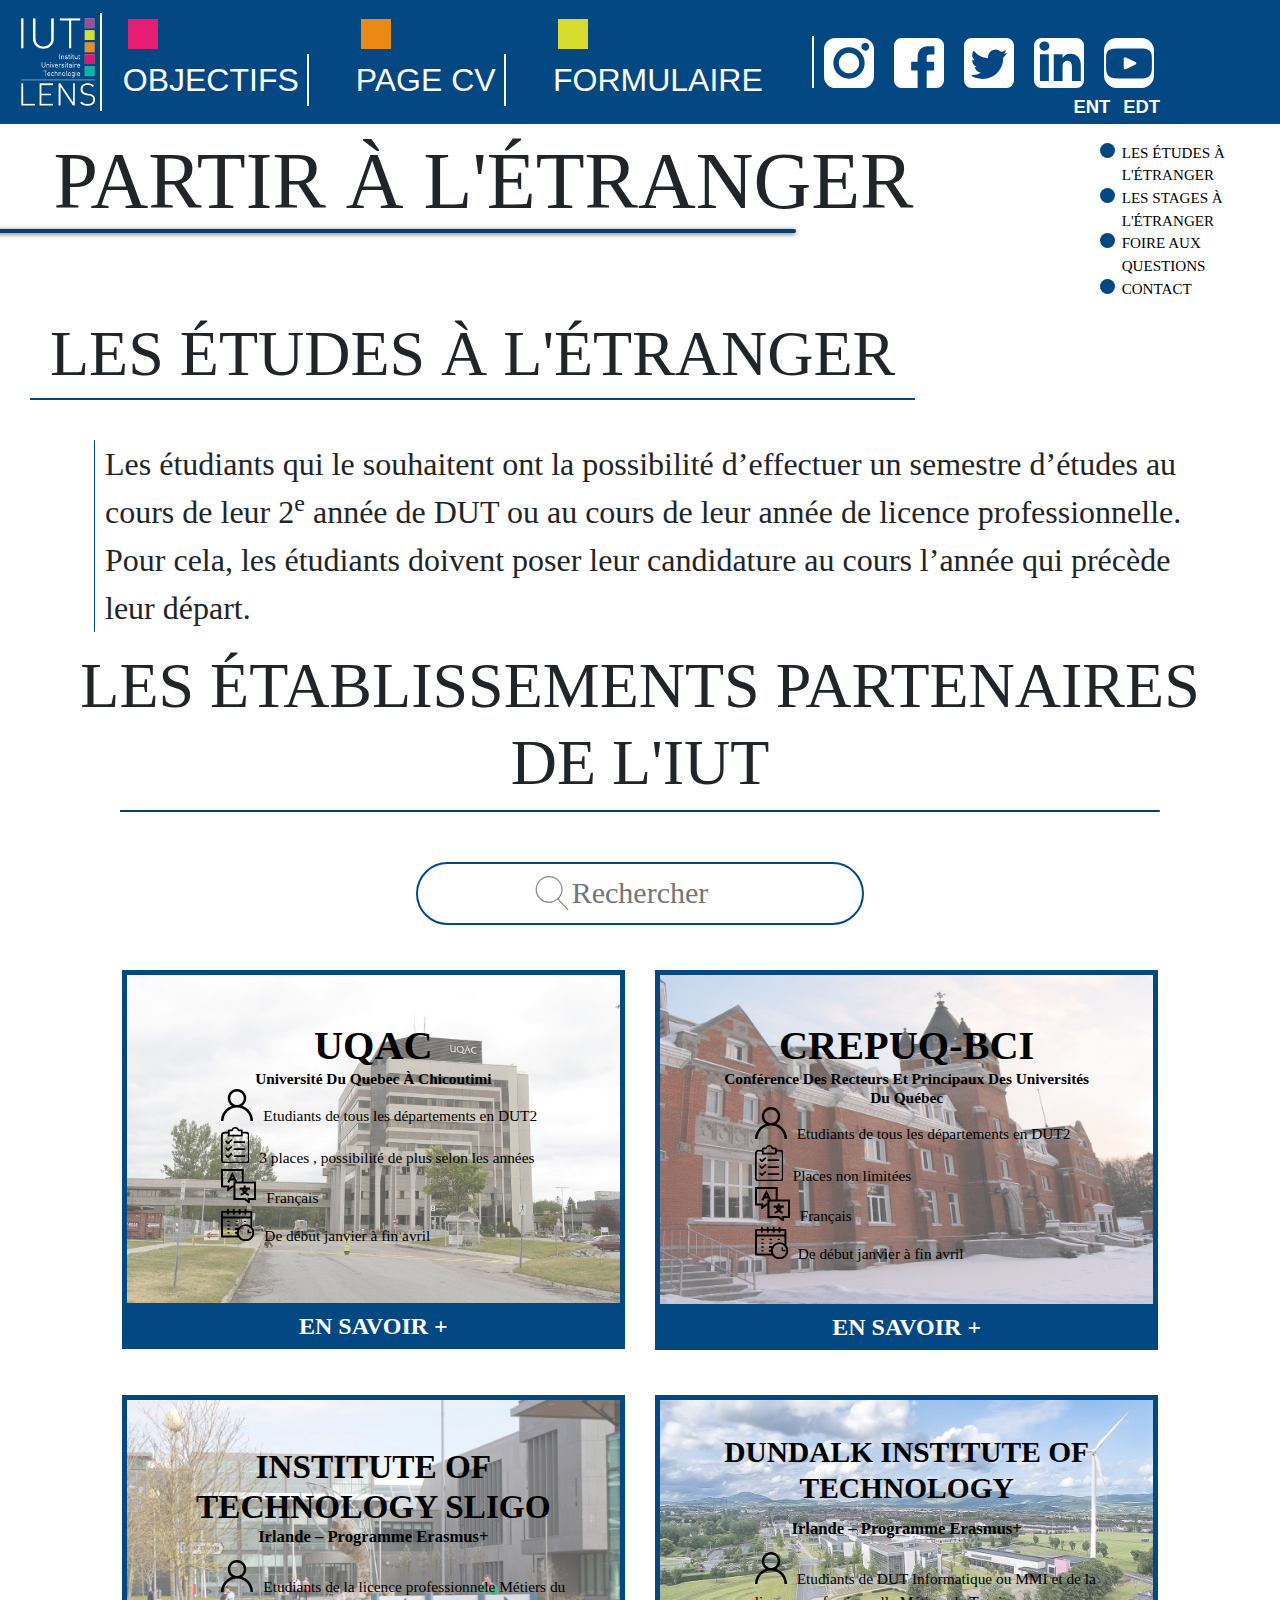
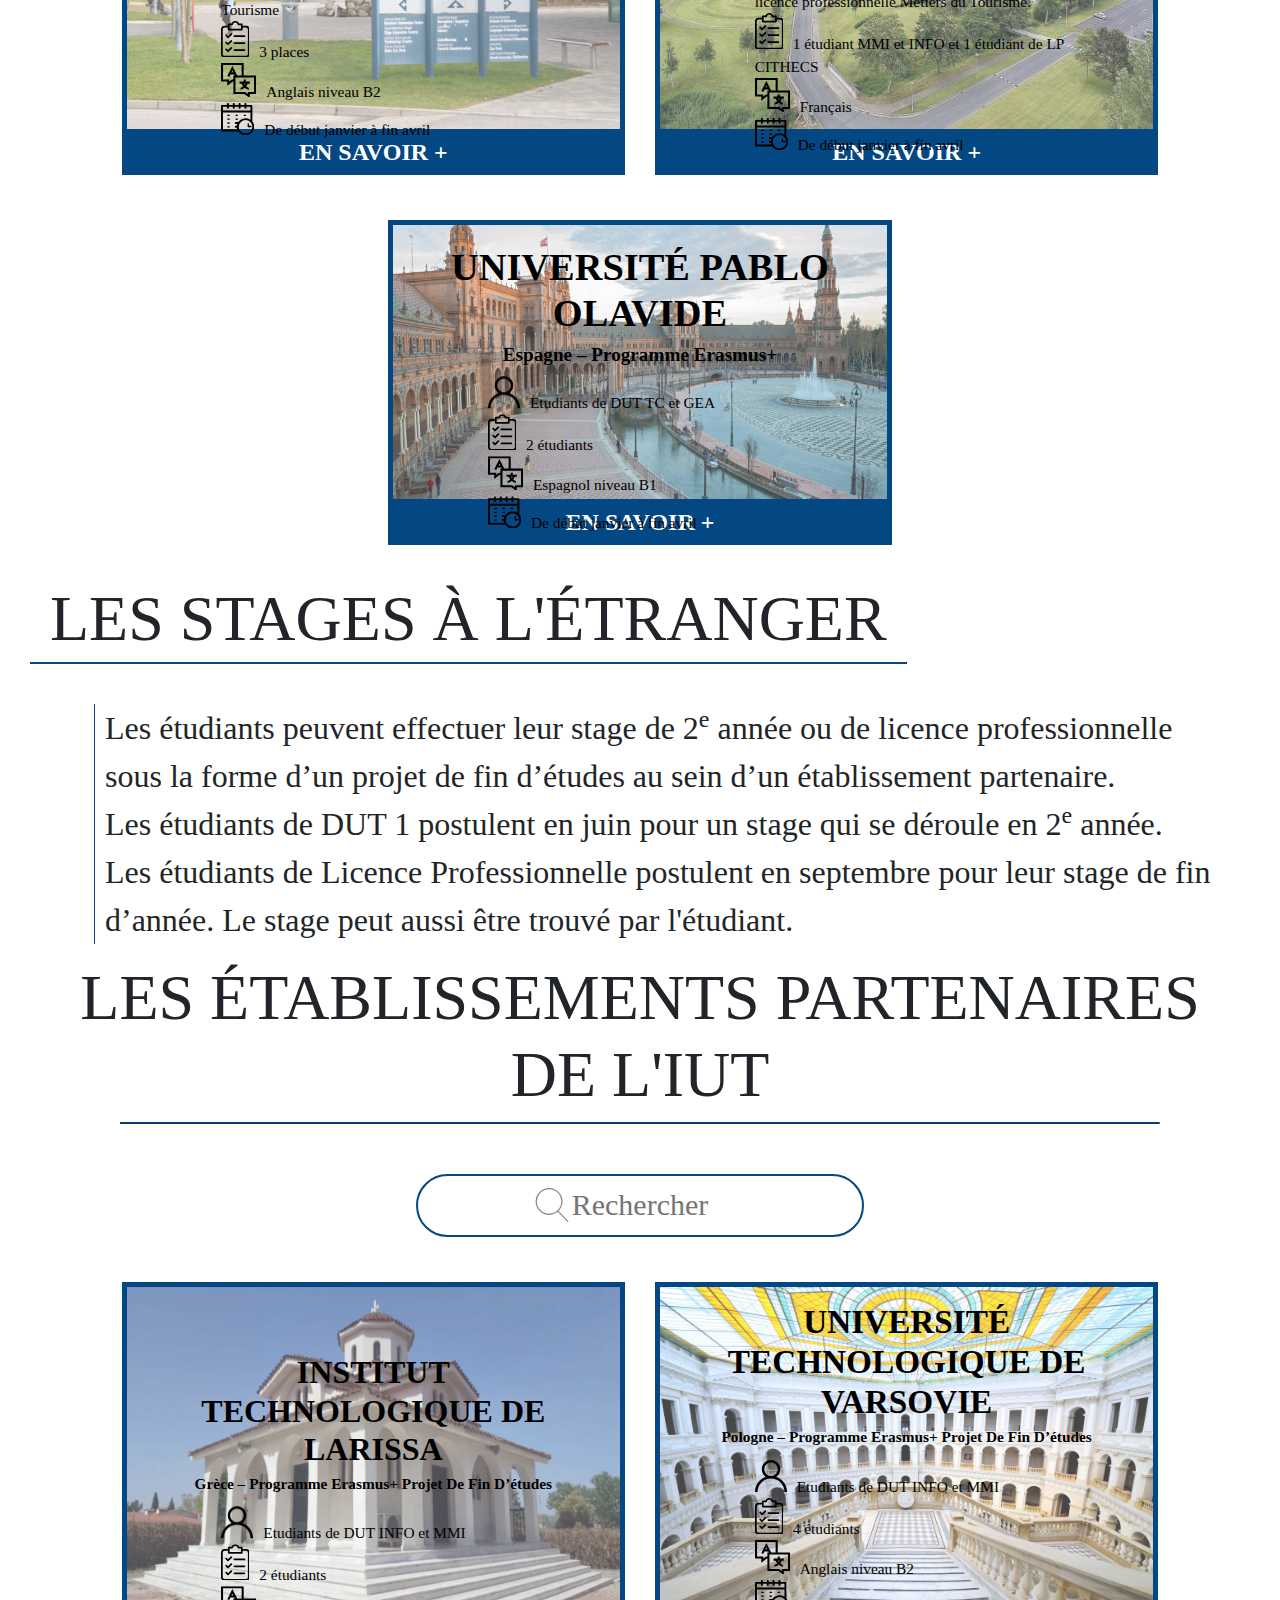
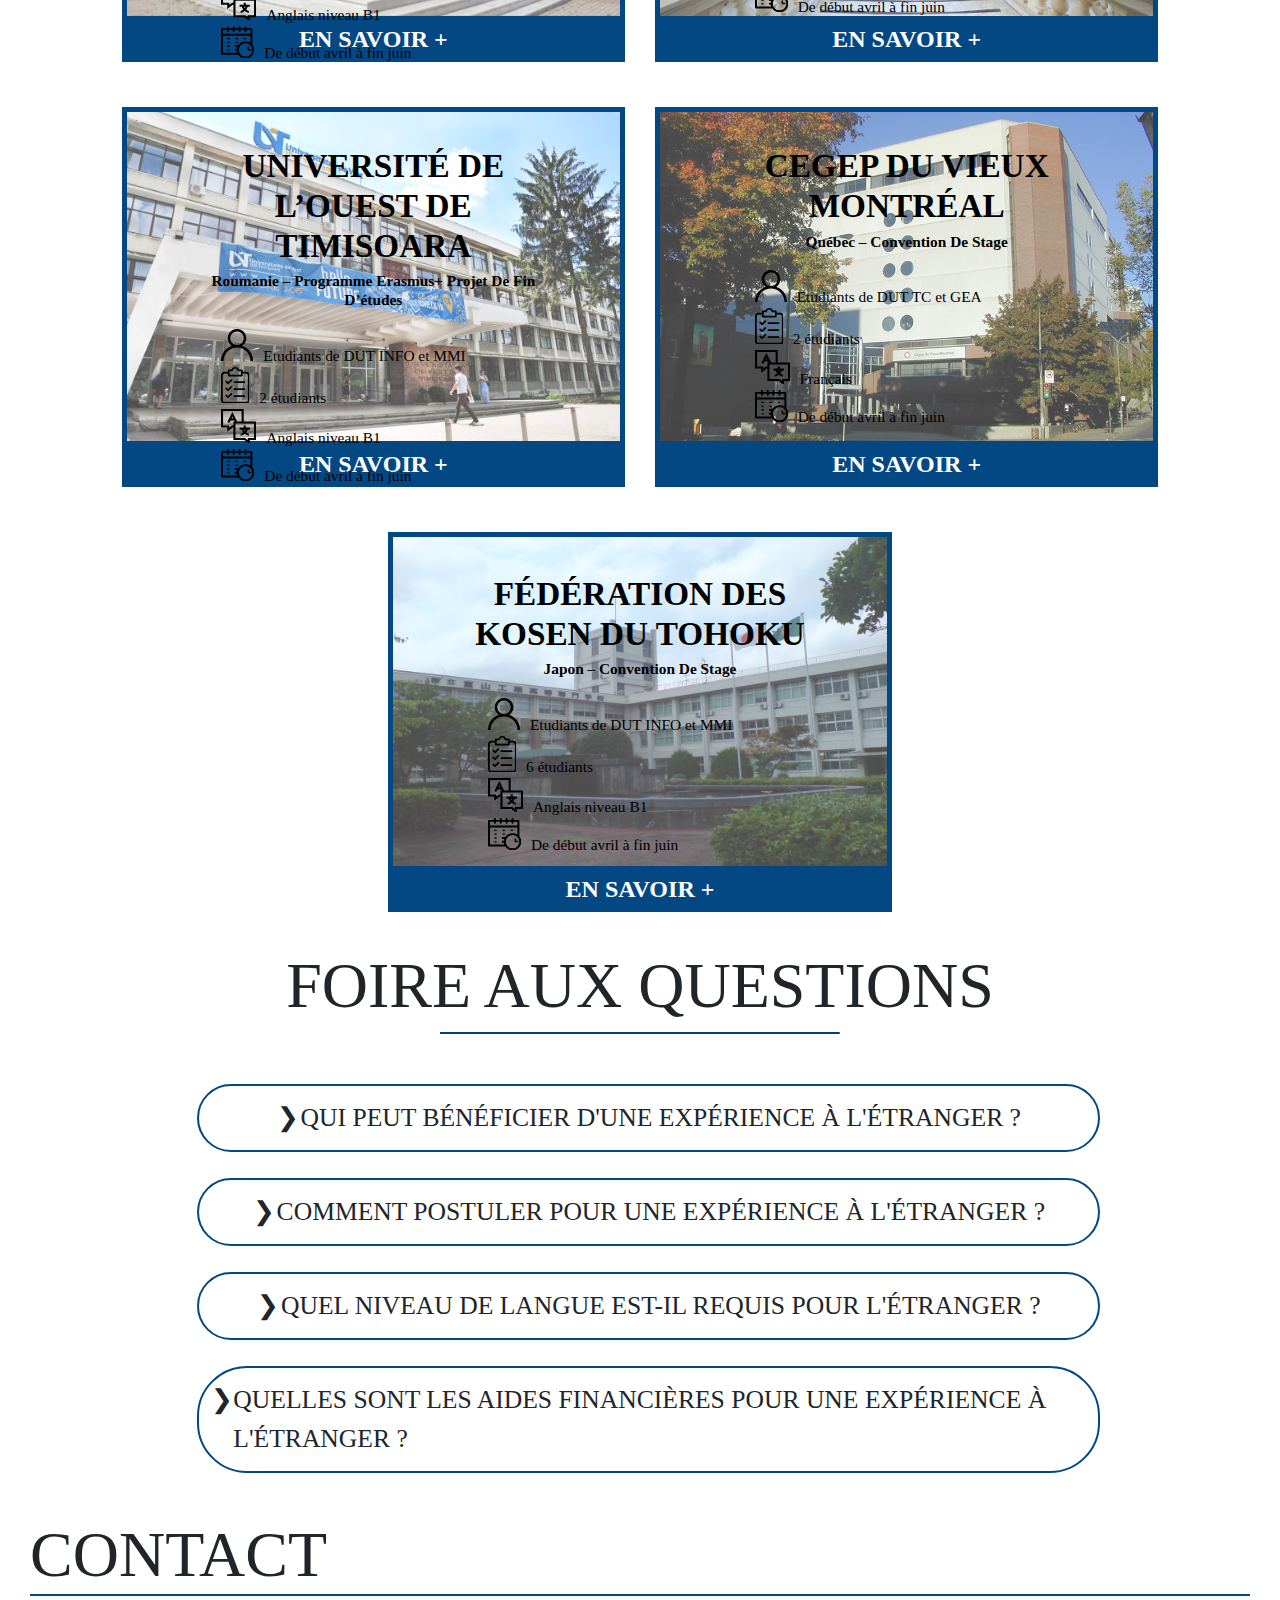
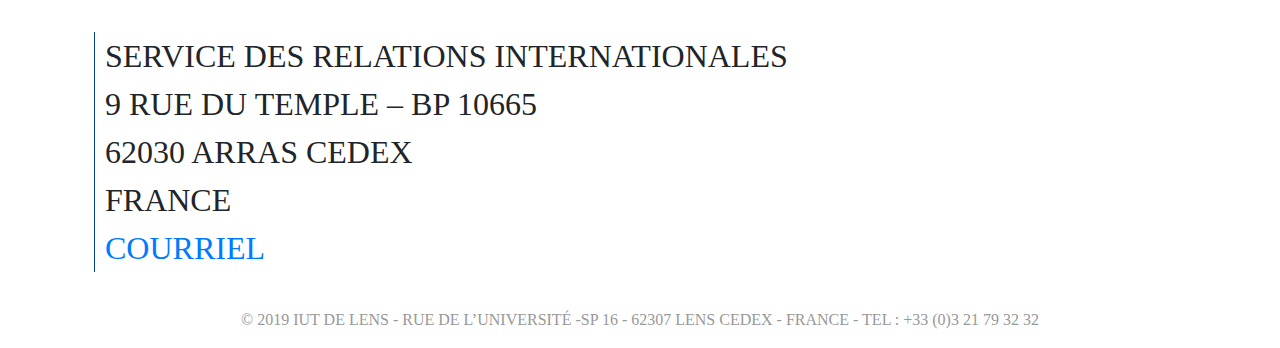
<file: projetIUT/partir_etranger.html>
<!DOCTYPE html>
<html lang="fr">
  <head>
    <meta charset="UTF-8" />
    <meta name="viewport" content="width=device-width, initial-scale=1.0" />
    <meta http-equiv="X-UA-Compatible" content="ie=edge" />
    <meta name="description" content="Les étudiants de l'IUT de Lens peuvent étudier à l'étranger ou y effectuer leur stage de fin d'année.">
    <title>IUT De Lens - Partir à l'étranger</title>
    <link rel="icon" href="img/logo_iut_noir.ico" />
    <link rel="stylesheet" href="css/style_partiretranger.css" />
    <link rel="stylesheet" href="css/bootstrap.css" />
  </head>
  <body>
    <nav class="navbar navbar-expand-xl">
      <a class="navbar-brand" href="index.html"
        ><img src="img/logo_iut.svg" alt="logo iut" id="logo_iut"
      /></a>
      <div class="menu-container d-xl-none">
        <div class="carre " id="menu-front" onclick="menuX(this)">
          <div class="bar1"></div>
          <div class="bar2"></div>
          <div class="bar3"></div>
        </div>
        <div class="carre menu-carre-2"></div>
        <div class="carre menu-carre-3"></div>
        <div id="myNav" class="overlay">
          <div class="overlay-content twcenmt">
            <a href="index.html" class="overlay-title">Iut de lens</a>
            <a href="objectifs.html" class="overlay-text">Objectifs</a>
            <a href="pagecv.html" class="overlay-text">Page CV</a>
            <a href="formulaire.html" class="overlay-text">Formulaire</a>
            <div class="overlay-two">
              <a
                href="http://ent.univ-artois.fr/"
                class="overlay-text"
                target="_blank"
                >Ent</a
              >
              <a
                href="https://www.gestionedt.emploisdutempssrc.net/"
                class="overlay-text"
                target="_blank"
                >Edt</a
              >
            </div>

            <div class="social-icon">
              <a href="https://www.instagram.com/iutdelens/" target="_blank"
                ><img src="img/instagram-logo.svg"
              /></a>
              <a href="https://www.facebook.com/IUT.DE.LENS/" target="_blank"
                ><img src="img/facebook-logo.svg"
              /></a>
              <a href="https://twitter.com/IUTdeLens" target="_blank"
                ><img src="img/twitter-logo.svg"
              /></a>
              <a
                href="https://fr.linkedin.com/school/iut-de-lens/"
                target="_blank"
                ><img src="img/linked-in.svg"
              /></a>
              <a
                href="https://www.youtube.com/user/servicecomiut"
                target="_blank"
                ><img src="img/youtube-logo.svg"
              /></a>
            </div>
          </div>
        </div>
      </div>
      <div class="collapse navbar-collapse" id="navbarNavDropdown">
        <ul class="navbar-nav">
          <li class="nav-item">
            <div class="square rose"></div>
            <a class="nav-link" href="objectifs.html">Objectifs</a>
          </li>
          <li class="nav-item">
            <div class="square orange"></div>
            <a class="nav-link text-nowrap" href="pagecv.html">Page CV</a>
          </li>
          <li class="nav-item">
            <div class="square vert"></div>
            <a class="nav-link" id="nav-last" href="formulaire.html"
              >Formulaire</a
            >
          </li>
        </ul>

        <ul class="navbar-nav ml-auto">
          <li class="nav-item">
            <a
              href="https://www.instagram.com/iutdelens/"
              class="nav-link"
              id="logo_social"
              target="_blank"
              ><img src="img/instagram-logo.svg"
            /></a>
          </li>
          <li class="nav-item">
            <a
              href="https://www.facebook.com/IUT.DE.LENS/"
              class="nav-link"
              id="logo_social"
              target="_blank"
              ><img src="img/facebook-logo.svg"
            /></a>
          </li>
          <li class="nav-item">
            <a
              href="https://twitter.com/IUTdeLens"
              class="nav-link"
              id="logo_social"
              target="_blank"
              ><img src="img/twitter-logo.svg"
            /></a>
          </li>
          <li class="nav-item">
            <a
              href="https://fr.linkedin.com/school/iut-de-lens/"
              class="nav-link"
              id="logo_social"
              target="_blank"
              ><img src="img/linked-in.svg"
            /></a>
          </li>
          <li class="nav-item">
            <a
              href="https://www.youtube.com/user/servicecomiut"
              class="nav-link"
              id="logo_social"
              target="_blank"
              ><img src="img/youtube-logo.svg"
            /></a>
          </li>
        </ul>
        <ul class="navbar-nav n2 position-relative">
          <li class="nav-item">
            <a
              href="http://ent.univ-artois.fr/"
              class="nav-link"
              target="_blank"
              >ENT</a
            >
          </li>
          <li class="nav-item">
            <a
              href="https://www.gestionedt.emploisdutempssrc.net/"
              class="nav-link"
              target="_blank"
              >EDT</a
            >
          </li>
        </ul>
      </div>
    </nav>
    <div class="container-fluid twcenmt">
      <div class="row">
        <div class="col-12 col-lg-10">
          <h1>Partir à l'étranger</h1>
          <hr />
        </div>
        <div class="col-12 col-lg-2">
          <ul class="sommaire">
            <li><a href="#etudes_etranger">Les études à l'étranger</a></li>
            <li><a href="#stages_etranger">Les stages à l'étranger</a></li>
            <li><a href="#faq">Foire aux questions</a></li>
            <li><a href="#contact">Contact</a></li>
          </ul>
        </div>
      </div>
      <div class="col-12">
        <h2 id="etudes_etranger">Les études à l'étranger</h2>
        <p class="helveticaneue ligne_gauche">
          Les étudiants qui le souhaitent ont la possibilité d’effectuer un
          semestre d’études au cours de leur 2<sup>e</sup> année de DUT ou au
          cours de leur année de licence professionnelle.<br> Pour cela, les
          étudiants doivent poser leur candidature au cours l’année qui précède
          leur départ.
        </p>
      </div>
      <div class="col-12">
        <h2 class="text-center">Les établissements partenaires de l'iut</h2>
        <hr class="hr-3" />
        <input type="text" placeholder="Rechercher" class="searchbox mx-auto" />
      </div>
      <!-- PARTIE ETUDES A LETRANGER ETABLISSEMENTS -->
      <div class="row justify-content-center text-center">
        <div class="carre-container col-lg-5">
          <img class="img-fluid" src="img/images_etablissements/image_uqac.jpg" />
          <div class="text-card" id="uqac">
            <h3>UQAC</h3>
            <h4>Université du Quebec à Chicoutimi</h4>
            <ul>
              <li id="p1">Etudiants de tous les départements en DUT2</li>
              <li id="p2">3 places , possibilité de plus selon les années</li>
              <li id="p3">Français</li>
              <li id="p4">De début janvier à fin avril</li>
            </ul>
          </div>
          <form action="https://www.uqac.ca/" target="_blank"><button class="ensavoirplus">En savoir +</button></form>
        </div>

        <div class="carre-container col-lg-5">
          <img class="img-fluid" src="img/images_etablissements/image_bci_bishops.jpg" />
          <div class="text-card" id="crepuq-bci">
            <h3>CREPUQ-BCI</h3>
            <h4>Conférence des Recteurs Et Principaux des Universités du Québec</h4>
            <ul>
              <li id="p1">Etudiants de tous les départements en DUT2</li>
              <li id="p2">Places non limitées</li>
              <li id="p3">Français</li>
              <li id="p4">De début janvier à fin avril</li>
            </ul>
          </div>
          <form action="https://echanges-etudiants.bci-qc.ca/" target="_blank">
            <button class="ensavoirplus">
              En savoir +
            </button>
          </form>
        </div>
      </div>
      <div class="row justify-content-center text-center">
        <div class="carre-container col-lg-5">
          <img class="img-fluid" src="img/images_etablissements/image_institute_sligo.jpg" />
          <div class="text-card" id="ins-tech-sligo">
            <h3>Institute of Technology Sligo</h3>
            <h4>Irlande – programme Erasmus+</h4>
            <ul>
              <li id="p1">Etudiants de la licence professionnele Métiers du Tourisme</li>
              <li id="p2">3 places</li>
              <li id="p3">Anglais niveau B2</li>
              <li id="p4">De début janvier à fin avril</li>
            </ul>
          </div>
          <form action="https://www.itsligo.ie/study-at-it-sligo/international-students/students/erasmus/" target="_blank"><button class="ensavoirplus">En savoir +</button></form>
        </div>
        <div class="carre-container col-lg-5">
          <img class="img-fluid" src="img/images_etablissements/image_institute_dundalk.jpg" />
          <div class="text-card" id="ins-tech-dundalk">
            <h3>Dundalk Institute of Technology</h3>
            <h4>Irlande – programme Erasmus+</h4>
            <ul>
              <li id="p1">Etudiants de DUT Informatique ou MMI et de la licence professionnelle Métiers du Tourisme.</li>
              <li id="p2">1 étudiant MMI et INFO et 1 étudiant de LP CITHECS</li>
              <li id="p3">Français</li>
              <li id="p4">De début janvier à fin avril</li>
            </ul>
          </div>
          <form action="https://www.dkit.ie/" target="_blank">
            <button class="ensavoirplus">
              En savoir +
            </button>
          </form>
        </div>
      </div>
      <div class="row justify-content-center text-center">
        <div class="carre-container col-lg-5">
          <img class="img-fluid" src="img/images_etablissements/image_pablo_olavide.jpg" />
          <div class="text-card" id="univ-pablo-olavide">
            <h3>Université Pablo Olavide</h3>
            <h4>Espagne – programme Erasmus+</h4>
            <ul>
              <li id="p1">Etudiants de DUT TC et GEA</li>
              <li id="p2">2 étudiants</li>
              <li id="p3">Espagnol niveau B1</li>
              <li id="p4">De début janvier à fin avril</li>
            </ul>
          </div>
          <form action="https://www.upo.es/portal/impe/web/portada?lang=en" target="_blank"><button class="ensavoirplus">En savoir +</button></form>
        </div>
      </div>
      <!-- FIN PARTIE ETUDES A LETRANGER ETABLISSEMENTS -->
      <!-- LES STAGES A L'ETRANGER -->
      <div class="col-12">
        <h2 id="stages_etranger">Les stages à l'étranger</h2>
        <p class="helveticaneue ligne_gauche">
          Les étudiants peuvent effectuer leur stage de 2<sup>e</sup> année ou
          de licence professionnelle sous la forme d’un projet de fin d’études
          au sein d’un établissement partenaire.<br> Les étudiants de DUT 1
          postulent en juin pour un stage qui se déroule en 2<sup>e</sup> année.<br>
          Les étudiants de Licence Professionnelle postulent en septembre pour
          leur stage de fin d’année. Le stage peut aussi être trouvé par
          l'étudiant.
        </p>
      </div>
      <div class="col-12">
        <h2 class="text-center">Les établissements partenaires de l'iut</h2>
        <hr class="hr-3" />
        <input type="text" placeholder="Rechercher" class="searchbox mx-auto" />
      </div>
      <!-- LES STAGES A L'ETRANGER ETABLISSEMENTS-->
      <div class="row justify-content-center text-center">
        <div class="carre-container col-lg-5">
          <img class="img-fluid" src="img/images_etablissements/image_it_larissa.jpg" />
          <div class="text-card" id="it_larissa">
            <h3>Institut technologique de Larissa</h3>
            <h4>Grèce – programme Erasmus+ projet de fin d’études</h4>
            <ul>
              <li id="p1">Etudiants de DUT INFO et MMI</li>
              <li id="p2">2 étudiants</li>
              <li id="p3">Anglais niveau B1</li>
              <li id="p4">De début avril à fin juin</li>
            </ul>
          </div>
          <form action="https://www.teilar.gr/index_en.php" target="_blank"><button class="ensavoirplus">En savoir +</button></form>
        </div>
        <div class="carre-container col-lg-5">
          <img class="img-fluid" src="img/images_etablissements/image_warsaw_university_of_technology.jpg" />
          <div class="text-card" id="univ_varsovie">
            <h3>Université technologique de Varsovie</h3>
            <h4>Pologne – programme Erasmus+ projet de fin d’études</h4>
            <ul>
              <li id="p1">Etudiants de DUT INFO et MMI</li>
              <li id="p2">4 étudiants</li>
              <li id="p3">Anglais niveau B2</li>
              <li id="p4">De début avril à fin juin</li>
            </ul>
          </div>
          <form action="https://www.pw.edu.pl/engpw" target="_blank">
            <button class="ensavoirplus">
              En savoir +
            </button>
          </form>
        </div>
      </div>
      <div class="row justify-content-center text-center">
        <div class="carre-container col-lg-5">
          <img class="img-fluid" src="img/images_etablissements/image_univ_timisoara_roumanie.jpg" />
          <div class="text-card" id="univ_timisoara">
            <h3>Université de l’Ouest de Timisoara</h3>
            <h4>Roumanie – programme Erasmus+ projet de fin d’études</h4>
            <ul>
              <li id="p1">Etudiants de DUT INFO et MMI</li>
              <li id="p2">2 étudiants</li>
              <li id="p3">Anglais niveau B1</li>
              <li id="p4">De début avril à fin juin</li>
            </ul>
          </div>
          <form action="https://www.uvt.ro/ro/" target="_blank"><button class="ensavoirplus">En savoir +</button></form>
        </div>
        <div class="carre-container col-lg-5">
          <img class="img-fluid" src="img/images_etablissements/image_cegep_montreal.jpg" />
          <div class="text-card" id="cegep_montreal">
            <h3>Cegep du vieux Montréal</h3>
            <h4>Québec – convention de stage</h4>
            <ul>
              <li id="p1">Etudiants de DUT TC et GEA</li>
              <li id="p2">2 étudiants</li>
              <li id="p3">Français</li>
              <li id="p4">De début avril à fin juin</li>
            </ul>
          </div>
          <form action="http://www.cvm.qc.ca/Pages/index.aspx" target="_blank">
            <button class="ensavoirplus">
              En savoir +
            </button>
          </form>
        </div>
      </div>
      <div class="row justify-content-center text-center">
        <div class="carre-container col-lg-5">
          <img class="img-fluid" src="img/images_etablissements/image_kosen_toyama_college.jpg" />
          <div class="text-card" id="kosen_tohoku">
            <h3>Fédération des Kosen du Tohoku</h3>
            <h4>Japon – convention de stage</h4>
            <ul>
              <li id="p1">Etudiants de DUT INFO et MMI</li>
              <li id="p2">6 étudiants</li>
              <li id="p3">Anglais niveau B1</li>
              <li id="p4">De début avril à fin juin</li>
            </ul>
          </div>
          <form action="https://www.kosen-k.go.jp/english/index.html" target="_blank"><button class="ensavoirplus">En savoir +</button></form>
        </div>
      </div>
      <div class="col-12">
        <h2 class="text-center" id="faq">Foire aux questions</h2>
        <hr class="hr-4" />
        <div class="row accordion twcenmt">
          <div class="col">
            <div class="tabs">
              <div class="tab">
                <input type="checkbox" id="chck1">
                <label class="tab-label" for="chck1">Qui peut bénéficier d'une expérience à l'étranger ?</label>
                <div class="tab-content">
                  Public : les étudiants de première année dans le cadre d’un stage de courte durée. Il est nécessaire de trouver son stage soi-même.
                  Les étudiants de deuxième année de DUT ou de licence professionnelle, lorsqu’ils n’effectuent pas un cursus en alternance, peuvent bénéficier des contacts de l’IUT.
                  Ces étudiants peuvent également trouver un stage à l’étranger par leurs propres moyens.
                </div>
              </div>
              <div class="tab">
                <input type="checkbox" id="chck2">
                <label class="tab-label" for="chck2">Comment postuler pour une expérience à l'étranger ?</label>
                <div class="tab-content">
                  Des réunions d’information régulières permettent aux étudiants de se tenir informer des démarches à effectuer, qui peuvent varier d’un pays à l’autre.
                  L’IUT de Lens aide et accompagne les étudiants dans la construction de leur dossier de candidature et dans la préparation de leur séjour.
                  <a href="http://www.univ-artois.fr/international/partir-etudier-letranger/candidature-et-selection" target="_blank"><br>Déposer un dossier de candidature</a>
                </div>
              </div>
              <div class="tab">
                <input type="checkbox" id="chck3">
                <label class="tab-label" for="chck3">Quel niveau de langue est-il requis pour l'étranger ?</label>
                <div class="tab-content">
                  Selon les lieux, les niveaux de langue requis peuvent varier. Les références indiquées pour chaque destination correspondent aux critères du <a href="https://www.france-langue.fr/niveaux-de-francais/" target="_blank">Cadre Européen de Référence pour les langues.</a>
                  Les professeurs de langue des différents départements aident les étudiants à évaluer leur niveau.
                  <a href="http://www.univ-artois.fr/formations/la-maison-des-langues" target="_blank">La Maison des Langues de l’Université d’Artois</a> propose des ateliers de renforcement et des tests de niveau gratuits à tous les étudiants de l’Université.
                </div>
              </div>
              <div class="tab">
                <input type="checkbox" id="chck4">
                <label class="tab-label" for="chck4">Quelles sont les aides financières pour une expérience à l'étranger ?</label>
                <div class="tab-content">
                  Différentes aides financières existent pour aider les étudiants à réaliser leur mobilité d’études ou de stage. Les conditions d’éligibilité et les montants varient en fonction des financements.
                  <a href="http://www.univ-artois.fr/international/partir-etudier-letranger/financements" target="_blank">Plus d’infos sur les financements et les modalités de demande auprès du Service des Relations Internationales de l’Université d’Artois.</a>
                </div>
              </div>
            </div>
          </div>
      </div>
      <h2 id="contact">Contact</h2>
      <p class="ligne_gauche">Service des Relations Internationales<br>
        9 rue du Temple – BP 10665<br>
        62030 Arras CEDEX<br>
        France<br>
        <a href="mailto:sri@univ-artois.fr">Courriel</a>
      </p>
      <div class="container-fluid">
        <div class="col-12 footer">
          <p class="footer">
            © 2019 IUT de Lens - Rue de l’université -SP 16 - 62307 LENS Cedex -
            FRANCE - Tel : +33 (0)3 21 79 32 32
          </p>
        </div>
      </div>
    </div>
    <script src="js/menucarre.js"></script>
    <link rel="stylesheet" href="css/style_menucarre.css" />
    <script
  src="https://code.jquery.com/jquery-3.4.1.min.js"
  integrity="sha256-CSXorXvZcTkaix6Yvo6HppcZGetbYMGWSFlBw8HfCJo="
  crossorigin="anonymous"></script>
    <script src="https://cdnjs.cloudflare.com/ajax/libs/popper.js/1.14.6/umd/popper.min.js" integrity="sha384-wHAiFfRlMFy6i5SRaxvfOCifBUQy1xHdJ/yoi7FRNXMRBu5WHdZYu1hA6ZOblgut" crossorigin="anonymous"></script>
    <script src="js/search.js"></script>
    <script src="js/mark.min.js"></script>
  </body>
</html>
</file>
<file: projetIUT/css/style_homepage.css>
body {
  font-size: 1em;
  text-transform: uppercase;
}

nav {
  background-color: #044883;
}
/*style texte navbar*/
.navbar-nav .nav-item a.nav-link {
  color: white;
  font-size: 2.8em;
  border-right: 2px solid white;
  display: inline;
  padding-left: 0;
  margin-left: 5px;
}

/*style carré navbar*/
.square {
  display: inline-block;
  width: 40px;
  height: 40px;
  margin-left: 10px;
  animation: animout 0.6s ease-in-out both;
  -webkit-animation: animout 0.6s ease-in-out both;
  -moz-animation: animout 0.6s ease-in-out both;
  flex-wrap: nowrap;
}
.square.rose {
  background-color: #e71d73;
}

.square.orange {
  background-color: #eb8915;
}
.square.vert {
  background-color: #d7db2d;
}
/* HOVER CARRE*/
.navbar-nav .nav-item:hover > .square {
  animation: animin 0.6s ease-in-out both;
  -webkit-animation: animin 0.6s ease-in-out both;
  -moz-animation: animin 0.6s ease-in-out both;
}
/* ANIMATION HOVER CARRE*/
@keyframes animin {
  from {
    transform: rotate(0deg);
  }
  to {
    transform: rotate(50deg);
  }
}

@keyframes animout {
  from {
    transform: rotate(50deg);
  }
  to {
    transform: rotate(0deg);
  }
}

/*texte ent|edt */
.navbar-nav.n2 .nav-item {
  font-size: 0.5em;
  font-weight: bold;
}
/*position ent  edt*/
ul.navbar-nav.n2.position-relative {
  top: 60px;
  right: 113px;
}

/*separateur ent | edt */
.navbar-nav.n2 .nav-item a {
  border-right: 0;
}

#nav-last {
  border-right: 0;
}

.navbar-nav.ml-auto {
  border-left: 2px solid white;
}
#logo_iut {
  padding: 10px;
  border-right: 2px solid white;
  width: 7vw;
}
#logo_social {
  border-right: none;
  vertical-align: middle;
  margin: 0 10px;
  padding: 0;
}
/*hover (a changer -> temporaire) des logos*/
#logo_social:hover {
  filter: invert(25%);
}
.carre-container img {
  border: 5px solid #044883;
  border-bottom: none;
}

.row.justify-content-center.vdivide :nth-child(2) img {
  max-height: 382px;
  max-width: 100%;
  width: 1000px;
}
/* style bouton*/
.ensavoirplus {
  background-color: #044883;
  border-style: none;
  border-radius: 0;
  width: 100%;
  text-transform: uppercase;
  color: white;
  font-family: "Tw Cen MT";
  font-weight: bold;
  padding: 5px;
  font-size: 1.5em;
}
/*enlever le petit effet autour des boutons au click*/
.ensavoirplus:focus {
  outline: none;
}
/* police d'écriture*/
.twcenmt {
  font-family: "Tw Cen MT";
}
/* police d'écriture*/
.twcenmt-bold {
  font-family: "Tw Cen MT";
  font-weight: bold;
}
/* police d'écriture*/
.helveticaneue {
  font-family: "Helvetica Neue";
}
/* style des titres h1*/
.container-fluid h1 {
  padding-top: 1vh;
  font-size: 5em;
  margin-bottom: 0;
  margin-left: 3vw;
}
/* style des sous titres h2*/
.container-fluid h2 {
  font-size: 4em;
  text-align: center;
}

/* soulignage bleu */
.container-fluid hr {
  padding: 0;
  margin: 0;
  background-color: #044883;
  border-width: 4px;
  margin-right: 60vw;
  margin-left: -10vw;
  margin-bottom: 50px;
  border-top-right-radius: 50px;
  border-bottom-right-radius: 50px;
  -moz-box-shadow: 0px 1px 5px 0px #656565;
  -webkit-box-shadow: 0px 1px 5px 0px #656565;
  -o-box-shadow: 0px 1px 5px 0px #656565;
  box-shadow: 0px 1px 5px 0px #656565;
  filter: progid:DXImageTransform.Microsoft.Shadow(color=#656565, Direction=180, Strength=5);
}
/* diviseur du milieur */
.row.vdivide [class*="col-"]:not(:last-child):after {
  background: #044883;
  width: 4px;
  content: "";
  display: block;
  position: absolute;
  top: 0;
  bottom: 0;
  right: 0;
  min-height: 70px;
  border-top-right-radius: 100px;
  border-top-left-radius: 100px;
  border-bottom-left-radius: 100px;
  border-bottom-right-radius: 100px;
  margin-bottom: -2.5vh;
  -moz-box-shadow: 0px 1px 5px 0px #656565;
  -webkit-box-shadow: 0px 1px 5px 0px #656565;
  -o-box-shadow: 0px 1px 5px 0px #656565;
  box-shadow: 0px 1px 5px 0px #656565;
  filter: progid:DXImageTransform.Microsoft.Shadow(color=#656565, Direction=180, Strength=5);
}

/*eloigner les deux parties l'unes de l'autre*/
.container-fluid .row.vdivide .carre-container:nth-child(1) {
  padding-right: 5vw;
}

.container-fluid .row.vdivide .carre-container:nth-child(2) {
  padding-left: 5vw;
}
/* footer copyright */
.footer {
  text-align: center;
  margin-top: 4vh;
  font-size: 1em;
  color: #989898;
}
/* ---< MEDIA QUERIES >--- */

@media (max-width: 1567px) {
  /* navbar media queries */
  .navbar-nav .nav-item a.nav-link {
    font-size: 2.5em;
  }
  ul.navbar-nav.n2.position-relative li a.nav-link {
    font-size: 2.8em;
  }
}

@media (max-width: 1492px) {
  /* navbar media queries */
  .navbar-nav .nav-item a.nav-link {
    font-size: 2.3em;
  }
  ul.navbar-nav.n2.position-relative {
    top: 50px;
    right: 95px;
  }
  ul.navbar-nav.n2.position-relative li a.nav-link {
    font-size: 2.3em;
  }
  .navbar-nav.ml-auto {
    margin-left: 0 !important;
  }
  .square {
    height: 40px;
    width: 40px;
  }

  .navbar-nav.ml-auto li img {
    width: 60px;
    height: 60px;
  }
}

@media (max-width: 1394px) {
  /* navbar media queries */
  .navbar-nav .nav-item a.nav-link {
    font-size: 2em;
  }
  #logo_iut {
    padding: 5px;
    border-right: 2px solid white;
    width: 6.7vw;
  }
  ul.navbar-nav.n2.position-relative {
    top: 45px;
    right: 96px;
  }

  .square {
    height: 30px;
    width: 30px;
  }
  .navbar-nav.ml-auto li img {
    width: 50px;
    height: 50px;
  }
}

@media (max-width: 1236px) {
  .navbar-nav .nav-item a.nav-link {
    font-size: 1.9em;
  }
  .square {
    height: 25px;
    width: 25px;
  }
}
/*cacher le diviseur du milieu sur mobile (passage mobile) toutes les rés en dessous*/
@media (max-width: 991px) {
  .row.vdivide [class*="col-"]:not(:last-child):after {
    display: none;
  }

  .container-fluid .row.vdivide .carre-container:nth-child(1) {
    padding-right: 15px;
  }

  .container-fluid .row.vdivide .carre-container:nth-child(2) {
    padding-left: 15px;
  }
  .container-fluid hr {
    margin-right: -3vw;
    margin-left: -10vw;
    margin-bottom: 30px;
  }

  .container-fluid .col-12 {
    text-align: center;
  }

  .row.justify-content-center.vdivide .carre-container {
    margin-top: 0px;
  }

  .container-fluid .row.vdivide .carre-container:nth-child(2) {
    margin-top: 50px;
  }
  .footer {
    font-size: 1em;
  }
  #logo_iut {
    width: 10vw;
  }
  .row.justify-content-center.vdivide :nth-child(2) img {
    max-height: 100%;
  }
}
@media (max-width: 768px) /*plus petite res*/ {
  #logo_iut {
    width: 15vw;
  }
  .container-fluid .col-12 {
    padding-left: 0;
    padding-right: 0;
    font-size: 0.8em;
  }

  .row.justify-content-center.vdivide .carre-container {
    font-size: 0.7em;
    margin-top: 40px;
  }

  .container-fluid hr {
    margin-right: -2vw;
    margin-left: -10vw;
    margin-bottom: 0;
  }
  .footer {
    font-size: 1.5em;
  }
}
</file>
<file: projetIUT/css/style_menucarre.css>
.menu-container {
  display: flex;
}

#menu-front {
  background-color: #f83288;
  text-align: center;
  display: flex;
  flex-direction: column;
  justify-content: center;
  align-items: center;
  z-index: 100;
  cursor: pointer;
}

.menu-carre-2 {
  background-color: #f19018;
  z-index: 99;
  position: absolute;
  transform: rotate(25deg);
}

.menu-carre-3 {
  background-color: #a5d326;
  z-index: 98;
  position: absolute;
  transform: rotate(50deg);
}

.menu-carre-4 {
  background-color: #9129ff;
  z-index: 97;
  position: absolute;
  transform: rotate(75deg);
}

.carre {
  height: 50px;
  width: 50px;
}

@keyframes in25deg {
  from {
    transform: rotate(25deg);
  }
  to {
    transform: rotate(0deg);
  }
}

@keyframes out25deg {
  from {
    transform: rotate(0deg);
  }
  to {
    transform: rotate(25deg);
  }
}

@keyframes in50deg {
  from {
    transform: rotate(50deg);
  }
  to {
    transform: rotate(0deg);
  }
}

@keyframes out50deg {
  from {
    transform: rotate(0deg);
  }
  to {
    transform: rotate(50deg);
  }
}

@keyframes in75deg {
  from {
    transform: rotate(75deg);
  }
  to {
    transform: rotate(0deg);
  }
}

@keyframes out75deg {
  from {
    transform: rotate(0deg);
  }
  to {
    transform: rotate(75deg);
  }
}

.menu-carre-2-anim {
  -webkit-animation: in25deg 0.6s ease-in-out both;
  animation: in25deg 0.6s ease-in-out both;
}

.menu-carre-2-anim-out {
  -webkit-animation: out25deg 0.6s ease-in-out both;
  animation: out25deg 0.6s ease-in-out both;
}

.menu-carre-3-anim {
  -webkit-animation: in50deg 0.6s ease-in-out both;
  animation: in50deg 0.6s ease-in-out both;
}

.menu-carre-3-anim-out {
  -webkit-animation: out50deg 0.6s ease-in-out both;
  animation: out50deg 0.6s ease-in-out both;
}

div.carre.change#menu-front {
  transition: 1s;
  background-color: #044883d0;
}

.change .bar1 {
  transform: rotate(-45deg) translate(-3.5px, 4.5px);
  background-color: rgba(255, 255, 255, 0.74);
}

.change .bar2 {
  opacity: 0;
}

.change .bar3 {
  transform: rotate(45deg) translate(-5px, -5.5px);
  background-color: rgba(255, 255, 255, 0.74);
}

.bar1,
.bar2,
.bar3 {
  width: 40px;
  height: 3px;
  background-color: #333;
  margin: 2px 0;
  transition: 0.4s;
}
.overlay {
  height: 100%;
  width: 0;
  position: fixed;
  z-index: 96;
  top: 0;
  left: 0;
  background-color: rgb(0, 0, 0);
  background-color: rgba(0, 0, 0, 0.651);
  overflow-x: hidden;
  overflow-y: hidden;
  transition: 0.5s;
}

.overlay-content {
  position: relative;
  top: 15%; /* 25% from the top */
  width: 100%; /* 100% width */
  text-align: center; /* Centered text/links */
  margin-top: 30px; /* 30px top margin to avoid conflict with the close button on smaller screens */
  text-transform: uppercase;
}

/* The navigation links inside the overlay */
.overlay a {
  padding: 8px;
  text-decoration: none;
  font-size: 50px;
  color: white;
  background-color: #044883;
  display: block; /* Display block instead of inline */
  transition: 0.3s; /* Transition effects on hover (color) */
}

.social-icon {
  background-color: #044883;
  display: flex;
  flex-direction: row;
  justify-content: center;
  align-items: center;
  margin-top: 20px;
}
.overlay-content a.overlay-title {
  font-size: 70px;
  color: white;
  background-color: #044883;
  margin-bottom: 50px;
}
/* When you mouse over the navigation links, change their color */
.overlay a.overlay-text:hover {
  color: rgba(0, 0, 0, 0.781);
}

.overlay-two {
  display: flex;
  flex-direction: row;
  justify-content: center;
  align-items: center;
  background-color: #044883;
}

.overlay-two a {
  font-size: 40px;
  font-weight: bold;
}
@media screen and (max-height: 650px) {
  .overlay a {
    font-size: 20px;
  }
  .overlay {
    font-size: 40px;
  }
  .overlay-content a.overlay-title {
    font-size: 40px;
    margin-bottom: 0px;
  }

  .overlay-content .overlay-text:nth-child(4) {
    margin-bottom: 0px;
  }
  .social-icon a img {
    height: 40px;
    width: 40px;
  }
}
</file>
<file: projetIUT/css/style_formulaire.css>
body {
  font-size: 1em;
}

nav {
  background-color: #044883;
}

.navbar-nav .nav-item .nav-link {
  color: white;
  font-size: 3em;
  border-right: 2px solid white;
}

.nav-link:hover {
  color: white;
}

#logo_iut {
  width: 150px;
  border-right: 2px solid white;
}

.twcenmt {
  font-family: "Tw Cen MT";
}

.twcenmt-bold {
  font-family: "Tw Cen MT";
  font-weight: bold;
}

.container-fluid h1 {
  text-align: left;
  margin-left: 3vw;
  font-family: "Tw Cen MT";
  text-transform: uppercase;
  font-size: 5em;
  margin-bottom: 0;
  margin-top: 15px;
}

button.ensavoirplus {
  background-color: #044883;
  border-style: none;
  border-radius: 5px;
  width: 100%;
  text-transform: uppercase;
  color: white;
  font-family: "Tw Cen MT";
  font-weight: bold;
  padding: 5px;
  font-size: 1em;
}
.container-fluid hr {
  padding: 0;
  margin: 0;
  background-color: #044883;
  border-width: 4px;
  margin-right: 48vw;
  margin-left: -10vw;
  border-top-right-radius: 50px;
  border-bottom-right-radius: 50px;
  margin-bottom: 15px;
}
h1 ~ hr {
  -moz-box-shadow: 0px 1px 5px 0px #656565;
  -webkit-box-shadow: 0px 1px 5px 0px #656565;
  -o-box-shadow: 0px 1px 5px 0px #656565;
  box-shadow: 0px 1px 5px 0px #656565;
  filter: progid:DXImageTransform.Microsoft.Shadow(color=#656565, Direction=180, Strength=5);
}
.custom-select {
  margin-top: 4.5vh;
}

.btn {
  border-bottom: 10%;
}

.liste {
  margin-bottom: 10px;
}

.texte {
  margin-bottom: 0%;
}

.espace {
  margin-bottom: 10px;
}

.custom-control-label {
  font-size: 1.1em;
}

label {
  padding-top: 10px;
  font-size: 1.1em;
}

p.texte {
  font-size: 1.1em;
}

label.custom-file-label::after {
  content: "Parcourir";
}

/* footer copyright */
.footer p {
  text-align: center;
  margin-top: 4vh;
  font-size: 1em;
  color: #989898;
}

/* NAVBAR */
/*hover (a changer -> temporaire) des logos*/
#logo_social:hover {
  filter: invert(25%);
}
.navbar-nav .nav-item a.nav-link {
  color: white;
  font-size: 2.8em;
  border-right: 2px solid white;
  display: inline;
  padding-left: 0;
  margin-left: 5px;
  text-transform: uppercase;
}
/*style carré navbar*/
.square {
  display: inline-block;
  width: 40px;
  height: 40px;
  margin-left: 10px;
  animation: animout 0.6s ease-in-out both;
  -webkit-animation: animout 0.6s ease-in-out both;
  -moz-animation: animout 0.6s ease-in-out both;
  flex-wrap: nowrap;
}
.square.rose {
  background-color: #e71d73;
}

.square.orange {
  background-color: #eb8915;
}
.square.vert {
  background-color: #d7db2d;
}
/* HOVER CARRE*/
.navbar-nav .nav-item:hover > .square {
  animation: animin 0.6s ease-in-out both;
  -webkit-animation: animin 0.6s ease-in-out both;
  -moz-animation: animin 0.6s ease-in-out both;
}
/* ANIMATION HOVER CARRE*/
@keyframes animin {
  from {
    transform: rotate(0deg);
  }
  to {
    transform: rotate(50deg);
  }
}

@keyframes animout {
  from {
    transform: rotate(50deg);
  }
  to {
    transform: rotate(0deg);
  }
}

/*texte ent|edt */
.navbar-nav.n2 .nav-item {
  font-size: 0.5em;
  font-weight: bold;
}
/*position ent  edt*/
ul.navbar-nav.n2.position-relative {
  top: 60px;
  right: 113px;
}

/*separateur ent | edt */
.navbar-nav.n2 .nav-item a {
  border-right: 0;
}

#nav-last {
  border-right: 0;
}
.navbar-nav.ml-auto {
  border-left: 2px solid white;
}
#logo_iut {
  padding: 10px;
  border-right: 2px solid white;
  width: 7vw;
}
#logo_social {
  border-right: none;
  vertical-align: middle;
  margin: 0 10px;
  padding: 0;
}
/*hover (a changer -> temporaire) des logos*/
#logo_social:hover {
  filter: invert(25%);
}

nav {
  background-color: #044883;
}
.navbar-nav .nav-item a.nav-link {
  color: white;
  font-size: 2.8em;
  border-right: 2px solid white;
  display: inline;
  padding-left: 0;
  margin-left: 5px;
}

.navbar-nav.ml-auto {
  border-left: 2px solid white;
}

.navbar-nav.n2 .nav-item a {
  border-right: 0;
}
/* FIN DES ACCORDEONS */
/* ---< MEDIA QUERIES >--- */
@media (max-width: 1567px) {
  /* navbar media queries */
  .navbar-nav .nav-item a.nav-link {
    font-size: 2.5em;
  }
  ul.navbar-nav.n2.position-relative li a.nav-link {
    font-size: 2.8em;
  }
}
@media (max-width: 1492px) {
  /* navbar media queries */
  .navbar-nav .nav-item a.nav-link {
    font-size: 2.3em;
  }
  ul.navbar-nav.n2.position-relative {
    top: 50px;
    right: 95px;
  }
  ul.navbar-nav.n2.position-relative li a.nav-link {
    font-size: 2.3em;
  }
  .navbar-nav.ml-auto {
    margin-left: 0 !important;
  }
  .square {
    height: 40px;
    width: 40px;
  }
  .navbar-nav.ml-auto li img {
    width: 60px;
    height: 60px;
  }
}
@media (max-width: 1394px) {
  /* navbar media queries */
  .navbar-nav .nav-item a.nav-link {
    font-size: 2em;
  }
  #logo_iut {
    padding: 5px;
    border-right: 2px solid white;
    width: 6.7vw;
  }
  ul.navbar-nav.n2.position-relative {
    top: 45px;
    right: 96px;
  }
  .square {
    height: 30px;
    width: 30px;
  }
  .navbar-nav.ml-auto li img {
    width: 50px;
    height: 50px;
  }
  .container-fluid hr {
    margin-right: 25vw;
    margin-left: -100vw;
  }
}
@media (max-width: 1236px) {
  /*passage navbar->hamburger*/
  .navbar-nav .nav-item a.nav-link {
    font-size: 1.9em;
  }
  .square {
    height: 25px;
    width: 25px;
  }
}

/*cacher le diviseur du milieu sur mobile (passage mobile) toutes les rés en dessous*/
@media (max-width: 991px) {
  .row.vdivide [class*="col-"]:not(:last-child):after {
    display: none;
  }
  .container-fluid .row.vdivide .carre-container:nth-child(1) {
    padding-right: 15px;
  }
  .container-fluid .row.vdivide .carre-container:nth-child(2) {
    padding-left: 15px;
  }
  .container-fluid hr {
    margin-right: -1.55vw;
    margin-left: -10vw;
    margin-bottom: 30px;
  }
  .container-fluid .col-12 {
    text-align: center;
  }
  .row.justify-content-center.vdivide .carre-container {
    margin-top: 0px;
  }
  .container-fluid .row.vdivide .carre-container:nth-child(2) {
    margin-top: 50px;
  }
  #logo_iut {
    width: 10vw;
  }
  .custom-select {
    margin-top: 5%;
  }

  .container-fluid h1 {
    margin-left: 0;
    text-align: center;
    font-size: 3.5em;
  }
}
@media (max-width: 768px) /*plus petite res*/ {
  #logo_iut {
    width: 15vw;
  }
  .container-fluid .col-12 {
    padding-left: 0;
    padding-right: 0;
    font-size: 0.8em;
  }
  .row.justify-content-center.vdivide .carre-container {
    padding-left: 0;
    padding-right: 0;
    font-size: 0.7em;
    margin-top: 40px;
  }
  .container-fluid hr {
    margin-right: -2vw;
    margin-left: -10vw;
    margin-bottom: 0;
  }
  .container-fluid .row.vdivide .carre-container:nth-child(1) {
    padding-right: 0px;
  }
  .container-fluid .row.vdivide .carre-container-container:nth-child(2) {
    padding-left: 0px;
  }
  .container-fluid .row.vdivide {
    padding-left: 15px;
    padding-right: 15px;
  }
  .container-fluid h1 {
    margin-left: 0;
    text-align: center;
    font-size: 2.6em;
  }
  .form-group label {
    font-size: 1.5em;
  }
  div.col-12 label {
    font-size: 1.5em;
  }
  .custom-select {
    margin-top: 10%;
  }
  .footer p {
    font-size: 1.2em;
  }
  button.ensavoirplus {
    font-size: 1.5em;
  }
}
</file>
<file: projetIUT/css/style_objectifs.css>
body {
  font-size: 1em;
  text-transform: uppercase;
}

nav {
  background-color: #044883;
}

/*style texte navbar*/
.navbar-nav .nav-item a.nav-link {
  color: white;
  font-size: 2.8em;
  border-right: 2px solid white;
  display: inline;
  padding-left: 0;
  margin-left: 5px;
}
/*style carré navbar*/
.square {
  display: inline-block;
  width: 40px;
  height: 40px;
  margin-left: 10px;
  animation: animout 0.6s ease-in-out both;
  -webkit-animation: animout 0.6s ease-in-out both;
  -moz-animation: animout 0.6s ease-in-out both;
  flex-wrap: nowrap;
}
.square.rose {
  background-color: #e71d73;
}

.square.orange {
  background-color: #eb8915;
}
.square.vert {
  background-color: #d7db2d;
}
/* HOVER CARRE*/
.navbar-nav .nav-item:hover > .square {
  animation: animin 0.6s ease-in-out both;
  -webkit-animation: animin 0.6s ease-in-out both;
  -moz-animation: animin 0.6s ease-in-out both;
}
/* ANIMATION HOVER CARRE*/
@keyframes animin {
  from {
    transform: rotate(0deg);
  }
  to {
    transform: rotate(50deg);
  }
}

@keyframes animout {
  from {
    transform: rotate(50deg);
  }
  to {
    transform: rotate(0deg);
  }
}

/*texte ent|edt */
.navbar-nav.n2 .nav-item {
  font-size: 0.5em;
  font-weight: bold;
}
/*position ent  edt*/
ul.navbar-nav.n2.position-relative {
  top: 60px;
  right: 113px;
}

/*separateur ent | edt */
.navbar-nav.n2 .nav-item a {
  border-right: 0;
}

#nav-last {
  border-right: 0;
}

.navbar-nav.ml-auto {
  border-left: 2px solid white;
}
#logo_iut {
  padding: 10px;
  border-right: 2px solid white;
  width: 7vw;
}
#logo_social {
  border-right: none;
  vertical-align: middle;
  margin: 0 10px;
  padding: 0;
}
/*hover (a changer -> temporaire) des logos*/
#logo_social:hover {
  filter: invert(25%);
}
.carre-container img {
  border: 5px solid #044883;
  border-bottom: none;
}
/* style bouton*/
.ensavoirplus {
  background-color: #044883;
  border-style: none;
  border-radius: 0;
  width: 100%;
  text-transform: uppercase;
  color: white;
  font-family: "Tw Cen MT";
  font-weight: bold;
  padding: 5px;
}
/*enlever le petit effet autour des boutons au click*/
.ensavoirplus:focus {
  outline: none;
}
/* police d'écriture*/
.twcenmt {
  font-family: "Tw Cen MT";
}
/* police d'écriture*/
.twcenmt-bold {
  font-family: "Tw Cen MT";
  font-weight: bold;
}
/* police d'écriture*/
.helveticaneue {
  font-family: "Helvetica Neue";
}
/* style des titres h1*/
.container-fluid h1 {
  padding-top: 1vh;
  font-size: 5em;
  margin-bottom: 0;
  margin-left: 3vw;
}
/* style des sous titres h2*/
.container-fluid h2 {
  font-size: 4em;
  text-align: center;
}

/* soulignage bleu */
.container-fluid hr {
  padding: 0;
  margin: 0;
  background-color: #044883;
  border-width: 4px;
  margin-right: 60vw;
  margin-left: -10vw;
  margin-bottom: 50px;
  border-top-right-radius: 50px;
  border-bottom-right-radius: 50px;
  -moz-box-shadow: 0px 1px 5px 0px #656565;
  -webkit-box-shadow: 0px 1px 5px 0px #656565;
  -o-box-shadow: 0px 1px 5px 0px #656565;
  box-shadow: 0px 1px 5px 0px #656565;
  filter: progid:DXImageTransform.Microsoft.Shadow(color=#656565, Direction=180, Strength=5);
}

/* footer copyright */
.footer {
  text-align: center;
  margin-top: 4vh;
  font-size: 1em;
  color: #989898;
}
/* ---< MEDIA QUERIES >--- */

@media (max-width: 1567px) {
  /* navbar media queries */
  .navbar-nav .nav-item a.nav-link {
    font-size: 2.5em;
  }
  ul.navbar-nav.n2.position-relative li a.nav-link {
    font-size: 2.8em;
  }
}

@media (max-width: 1492px) {
  /* navbar media queries */
  .navbar-nav .nav-item a.nav-link {
    font-size: 2.3em;
  }
  ul.navbar-nav.n2.position-relative {
    top: 50px;
    right: 95px;
  }
  ul.navbar-nav.n2.position-relative li a.nav-link {
    font-size: 2.3em;
  }
  .navbar-nav.ml-auto {
    margin-left: 0 !important;
  }
  .square {
    height: 40px;
    width: 40px;
  }

  .navbar-nav.ml-auto li img {
    width: 60px;
    height: 60px;
  }
}

@media (max-width: 1394px) {
  /* navbar media queries */
  .navbar-nav .nav-item a.nav-link {
    font-size: 2em;
  }
  #logo_iut {
    padding: 5px;
    border-right: 2px solid white;
    width: 6.7vw;
  }
  ul.navbar-nav.n2.position-relative {
    top: 45px;
    right: 96px;
  }

  .square {
    height: 30px;
    width: 30px;
  }
  .navbar-nav.ml-auto li img {
    width: 50px;
    height: 50px;
  }
}

@media (max-width: 1236px) {
  .navbar-nav .nav-item a.nav-link {
    font-size: 1.9em;
  }
  .square {
    height: 25px;
    width: 25px;
  }
}
@media (max-width: 991px) {
  div.col-lg-8 h2 {
    font-size: 3em;
    text-align: center;
  }
  .container-fluid .col-lg-8 p {
    font-size: 1.5em;
  }
  .container-fluid .col-lg-8 ul {
    font-size: 1.4em;
    list-style-image: url(../img/puce_bleue_xs.svg);
  }
  .container-fluid .col-lg-8 i {
    font-size: 1.6em;
    list-style-image: url(../img/puce_bleue_xs.svg);
  }
  .container-fluid h1 {
    margin-left: 0;
    text-align: center;
  }
  .container-fluid hr {
    margin-right: -2.9vw;
    margin-left: -10vw;
    margin-bottom: 0;
  }
}

@media (max-width: 768px) /*plus petite res*/ {
  #logo_iut {
    width: 18vw;
  }
  .container-fluid .col-12 {
    padding-left: 0;
    padding-right: 0;
    font-size: 0.8em;
  }

  .row.justify-content-center .carre-container {
    padding-left: 0;
    padding-right: 0;
    font-size: 0.7em;
    margin-top: 40px;
  }

  .container-fluid hr {
    margin-right: -2vw;
    margin-left: -10vw;
    margin-bottom: 0;
  }
  .container-fluid .row .carre-container:nth-child(1) {
    padding-right: 0px;
  }

  .container-fluid .row .carre-container-container:nth-child(2) {
    padding-left: 0px;
  }

  .container-fluid .row {
    padding-left: 15px;
    padding-right: 15px;
  }
}

.col-lg-8 h2 {
  border-bottom: 1px solid #044883;
  display: inline-block;
  width: auto;
  text-align: center;
  margin: auto;
  padding-left: 30px;
  padding-right: 30px;
  font-family: "Tw Cen MT";
  margin-bottom: 25px;
  margin-top: 25px;
}
.col-lg-8 p,
.col-lg-8 ul,
.col-lg-8 i {
  font-family: "Helvetica Neue";
  text-transform: none;
  font-size: 2em;
  list-style: url(../img/puce_bleue_sm.svg);
}
</file>
<file: projetIUT/css/style_pagecv.css>
body {
  font-size: 1em;
}

.container-fluid h1 {
  text-align: left;
  margin-left: 3vw;
  font-family: "Tw Cen MT";
  text-transform: uppercase;
  font-size: 5em;
  margin-bottom: 0;
  margin-top: 15px;
}
.col-12 img {
  border: 4px solid #044883;
  border-radius: 10px;
  display: flex;
  margin: auto;
  height: 370px;
  width: 270px;
}
h2 ~ ul {
  list-style: url(../img/puce_bleue_xs.svg);
  font-family: "Helvetica Neue";
  font-size: 1.1em;
}
button.ensavoirplus {
  background-color: #044883;
  border-style: none;
  border-radius: 5px;
  width: 100%;
  text-transform: uppercase;
  color: white;
  font-family: "Tw Cen MT";
  font-weight: bold;
  padding: 5px;
  font-size: 1.2em;
}

.twcenmt {
  font-family: "Tw Cen MT";
}

.twcenmt-bold {
  font-family: "Tw Cen MT";
  font-weight: bold;
}

h1 {
  text-align: center;
}
.texte {
  margin-bottom: 0;
}

.bas {
  margin-bottom: 10%;
}

.haut {
  margin-top: 5%;
}

h2 {
  text-align: center;
}
.overlay {
  text-transform: uppercase;
}
/* footer copyright */
.footer {
  text-align: center;
  margin-top: 4vh;
  font-size: 1em;
  color: #989898;
}

.container-fluid hr {
  padding: 0;
  margin: 0;
  background-color: #044883;
  border-width: 4px;
  margin-right: 50vw;
  margin-left: -10vw;
  border-top-right-radius: 50px;
  border-bottom-right-radius: 50px;
}
h1 ~ hr {
  -moz-box-shadow: 0px 1px 5px 0px #656565;
  -webkit-box-shadow: 0px 1px 5px 0px #656565;
  -o-box-shadow: 0px 1px 5px 0px #656565;
  box-shadow: 0px 1px 5px 0px #656565;
  filter: progid:DXImageTransform.Microsoft.Shadow(color=#656565, Direction=180, Strength=5);
}
/* NAVBAR */
/*hover (a changer -> temporaire) des logos*/
#logo_social:hover {
  filter: invert(25%);
}
.navbar-nav .nav-item a.nav-link {
  color: white;
  font-size: 2.8em;
  border-right: 2px solid white;
  display: inline;
  padding-left: 0;
  margin-left: 5px;
  text-transform: uppercase;
}
/*style carré navbar*/
.square {
  display: inline-block;
  width: 40px;
  height: 40px;
  margin-left: 10px;
  animation: animout 0.6s ease-in-out both;
  -webkit-animation: animout 0.6s ease-in-out both;
  -moz-animation: animout 0.6s ease-in-out both;
  flex-wrap: nowrap;
}
.square.rose {
  background-color: #e71d73;
}

.square.orange {
  background-color: #eb8915;
}
.square.vert {
  background-color: #d7db2d;
}
/* HOVER CARRE*/
.navbar-nav .nav-item:hover > .square {
  animation: animin 0.6s ease-in-out both;
  -webkit-animation: animin 0.6s ease-in-out both;
  -moz-animation: animin 0.6s ease-in-out both;
}
/* ANIMATION HOVER CARRE*/
@keyframes animin {
  from {
    transform: rotate(0deg);
  }
  to {
    transform: rotate(50deg);
  }
}

@keyframes animout {
  from {
    transform: rotate(50deg);
  }
  to {
    transform: rotate(0deg);
  }
}

/*texte ent|edt */
.navbar-nav.n2 .nav-item {
  font-size: 0.5em;
  font-weight: bold;
}
/*position ent  edt*/
ul.navbar-nav.n2.position-relative {
  top: 60px;
  right: 113px;
}

/*separateur ent | edt */
.navbar-nav.n2 .nav-item a {
  border-right: 0;
}

#nav-last {
  border-right: 0;
}
.navbar-nav.ml-auto {
  border-left: 2px solid white;
}
#logo_iut {
  padding: 10px;
  border-right: 2px solid white;
  width: 7vw;
}
#logo_social {
  border-right: none;
  vertical-align: middle;
  margin: 0 10px;
  padding: 0;
}
/*hover (a changer -> temporaire) des logos*/
#logo_social:hover {
  filter: invert(25%);
}

nav {
  background-color: #044883;
}
.navbar-nav .nav-item a.nav-link {
  color: white;
  font-size: 2.8em;
  border-right: 2px solid white;
  display: inline;
  padding-left: 0;
  margin-left: 5px;
}

.navbar-nav.ml-auto {
  border-left: 2px solid white;
}

.navbar-nav.n2 .nav-item a {
  border-right: 0;
}
/* FIN DES ACCORDEONS */
/* ---< MEDIA QUERIES >--- */
@media (max-width: 1567px) {
  /* navbar media queries */
  .navbar-nav .nav-item a.nav-link {
    font-size: 2.5em;
  }
  ul.navbar-nav.n2.position-relative li a.nav-link {
    font-size: 2.8em;
  }
}
@media (max-width: 1492px) {
  /* navbar media queries */
  .navbar-nav .nav-item a.nav-link {
    font-size: 2.3em;
  }
  ul.navbar-nav.n2.position-relative {
    top: 50px;
    right: 95px;
  }
  ul.navbar-nav.n2.position-relative li a.nav-link {
    font-size: 2.3em;
  }
  .navbar-nav.ml-auto {
    margin-left: 0 !important;
  }
  .square {
    height: 40px;
    width: 40px;
  }
  .navbar-nav.ml-auto li img {
    width: 60px;
    height: 60px;
  }
}
@media (max-width: 1394px) {
  /* navbar media queries */
  .navbar-nav .nav-item a.nav-link {
    font-size: 2em;
  }
  #logo_iut {
    padding: 5px;
    border-right: 2px solid white;
    width: 6.7vw;
  }
  ul.navbar-nav.n2.position-relative {
    top: 45px;
    right: 96px;
  }
  .square {
    height: 30px;
    width: 30px;
  }
  .navbar-nav.ml-auto li img {
    width: 50px;
    height: 50px;
  }
}
@media (max-width: 1236px) {
  /*passage navbar->hamburger*/
  .navbar-nav .nav-item a.nav-link {
    font-size: 1.9em;
  }
  .square {
    height: 25px;
    width: 25px;
  }
}

/*cacher le diviseur du milieu sur mobile (passage mobile) toutes les rés en dessous*/
@media (max-width: 991px) {
  .row.vdivide [class*="col-"]:not(:last-child):after {
    display: none;
  }
  .container-fluid .row.vdivide .carre-container:nth-child(1) {
    padding-right: 15px;
  }
  .container-fluid .row.vdivide .carre-container:nth-child(2) {
    padding-left: 15px;
  }
  .container-fluid hr {
    margin-right: -1.55vw;
    margin-left: -10vw;
    margin-bottom: 30px;
  }
  .container-fluid .col-12 {
    text-align: center;
  }
  .row.justify-content-center.vdivide .carre-container {
    margin-top: 0px;
  }
  .container-fluid .row.vdivide .carre-container:nth-child(2) {
    margin-top: 50px;
  }
  .footer {
    font-size: 1em;
  }
  #logo_iut {
    width: 10vw;
  }
  .container-fluid h1 {
    font-size: 4em;
    text-align: center;
  }
  h2 ~ ul {
    font-size: 2em;
  }
}
@media (max-width: 768px) /*plus petite res*/ {
  #logo_iut {
    width: 18vw;
  }
  .container-fluid .col-12 {
    padding-left: 0;
    padding-right: 0;
    font-size: 0.8em;
  }
  .row.justify-content-center.vdivide .carre-container {
    padding-left: 0;
    padding-right: 0;
    font-size: 0.7em;
    margin-top: 40px;
  }
  .container-fluid hr {
    margin-right: -0vw;
    margin-left: -10vw;
    margin-bottom: 0;
  }
  .container-fluid .row.vdivide .carre-container:nth-child(1) {
    padding-right: 0px;
  }
  .container-fluid .row.vdivide .carre-container-container:nth-child(2) {
    padding-left: 0px;
  }
  .container-fluid .row.vdivide {
    padding-left: 15px;
    padding-right: 15px;
  }
  .footer {
    font-size: 1.5em;
  }
  .container-fluid h1 {
    font-size: 3em;
  }
  button.ensavoirplus {
    margin-bottom: 20px;
  }
}
</file>
<file: projetIUT/css/style_partiretranger.css>
.mark,
mark {
  background: rgba(76, 156, 255, 0.671) !important;
  padding: 0 !important;
}
body {
  font-size: 1em;
  text-transform: uppercase;
}
nav {
  background-color: #044883;
}
.navbar-nav .nav-item a.nav-link {
  color: #fff;
  font-size: 2.8em;
  border-right: 2px solid #fff;
  display: inline;
  padding-left: 0;
  margin-left: 5px;
}
.square {
  display: inline-block;
  width: 40px;
  height: 40px;
  margin-left: 10px;
  animation: animout 0.6s ease-in-out both;
  -webkit-animation: animout 0.6s ease-in-out both;
  -moz-animation: animout 0.6s ease-in-out both;
  flex-wrap: nowrap;
}
.square.rose {
  background-color: #e71d73;
}
.square.orange {
  background-color: #eb8915;
}
.square.vert {
  background-color: #d7db2d;
}
.navbar-nav .nav-item:hover > .square {
  animation: animin 0.6s ease-in-out both;
  -webkit-animation: animin 0.6s ease-in-out both;
  -moz-animation: animin 0.6s ease-in-out both;
}
@keyframes animin {
  from {
    transform: rotate(0);
  }
  to {
    transform: rotate(50deg);
  }
}
@keyframes animout {
  from {
    transform: rotate(50deg);
  }
  to {
    transform: rotate(0);
  }
}
.navbar-nav.n2 .nav-item {
  font-size: 0.5em;
  font-weight: 700;
}
ul.navbar-nav.n2.position-relative {
  top: 60px;
  right: 113px;
}
.navbar-nav.n2 .nav-item a {
  border-right: 0;
}
#nav-last {
  border-right: 0;
}
.navbar-nav.ml-auto {
  border-left: 2px solid #fff;
}
#logo_iut {
  padding: 10px;
  border-right: 2px solid #fff;
  width: 7vw;
}
#logo_social {
  border-right: none;
  vertical-align: middle;
  margin: 0 10px;
  padding: 0;
}
#logo_social:hover {
  filter: invert(25%);
}
.carre-container {
  position: relative;
  display: inline-block;
}
.carre-container img {
  border: 5px solid #044883;
  border-bottom: none;
  margin-top: 5vh;
  display: block;
}
.carre-container .text-card {
  color: #000;
  position: absolute;
  transform: translate(-50%, -50%);
  top: 50%;
  left: 50%;
  height: 25vw;
  width: 30vw;
}
.carre-container .text-card h3 {
  font-size: 4.5vw;
  font-weight: 700;
  margin-bottom: 0;
  margin-top: 3.5vw;
}
.carre-container .text-card h4 {
  font-size: 1.5vw;
  font-weight: 700;
  text-transform: capitalize;
  margin-bottom: 2vw;
}
.carre-container .text-card ul {
  font-size: 1.6em;
  font-family: "Helvetica Neue";
  text-transform: none;
  list-style-type: none;
  text-align: left;
}
.carre-container .text-card ul li p {
  margin-bottom: 0;
}
.carre-container div#ins-tech-sligo h3 {
  font-size: 2.6vw;
}
.carre-container div#ins-tech-sligo h4 {
  margin-bottom: 1vw;
  font-size: 1.3vw;
}
.carre-container div#ins-tech-dundalk h3 {
  margin-bottom: 1vw;
  font-size: 2.3vw;
  margin-top: 2.6vw;
}
.carre-container div#ins-tech-dundalk h4 {
  margin-bottom: 1vw;
  font-size: 1.3vw;
}
.carre-container div#univ-pablo-olavide h3 {
  margin-bottom: 0.5vw;
  font-size: 3vw;
  margin-top: 2vw;
}
.carre-container div#univ-pablo-olavide h4 {
  margin-bottom: 0.8vw;
  font-size: 1.5vw;
}
.carre-container div.text-card#univ-pablo-olavide {
  height: 22vw;
}
.carre-container div.text-card#it_larissa h3 {
  margin-bottom: 0.5vw;
  margin-top: 3.5vw;
  font-size: 2.5vw;
}
.carre-container div.text-card#it_larissa h4 {
  margin-bottom: 1vw;
  font-size: 1.2vw;
}
.carre-container div.text-card#it_larissa {
  height: 22vw;
}
.carre-container div.text-card#univ_varsovie h3 {
  margin-bottom: 0.5vw;
  margin-top: 1vw;
  font-size: 2.6vw;
}
.carre-container div.text-card#univ_varsovie h4 {
  margin-bottom: 1vw;
  font-size: 1.2vw;
}
.carre-container div.text-card#univ_timisoara h3 {
  margin-bottom: 0.5vw;
  margin-top: 2.5vw;
  font-size: 2.6vw;
}
.carre-container div.text-card#univ_timisoara h4 {
  margin-bottom: 1.5vw;
  font-size: 1.2vw;
}
.carre-container div.text-card#cegep_montreal h3 {
  margin-bottom: 0.5vw;
  margin-top: 2.5vw;
  font-size: 2.6vw;
}
.carre-container div.text-card#cegep_montreal h4 {
  margin-bottom: 1.5vw;
  font-size: 1.2vw;
}
.carre-container div.text-card#kosen_tohoku h3 {
  margin-bottom: 0.5vw;
  margin-top: 2.7vw;
  font-size: 2.6vw;
}
.carre-container div.text-card#kosen_tohoku h4 {
  margin-bottom: 1.5vw;
  font-size: 1.2vw;
}
li#p1:before {
  content: "";
  display: inline-flex;
  width: 32px;
  height: 32px;
  margin-right: 10px;
  background-image: url(../img/account.png);
  background-repeat: no-repeat;
}
li#p2:before {
  content: "";
  display: inline-block;
  width: 28px;
  height: 36px;
  margin-right: 10px;
  background-image: url(../img/clipboard-icon.svg);
  background-repeat: no-repeat;
}
li#p3:before {
  content: "";
  display: inline-block;
  width: 35px;
  height: 34px;
  margin-right: 10px;
  background-image: url(../img/language-icon.svg);
  background-repeat: no-repeat;
}
li#p4:before {
  content: "";
  display: inline-block;
  width: 33px;
  height: 32px;
  margin-right: 10px;
  background-image: url(../img/timetable-icon.svg);
  background-repeat: no-repeat;
}
button.ensavoirplus {
  background-color: #044883;
  border-style: none;
  border-radius: 0;
  width: 100%;
  text-transform: uppercase;
  color: #fff;
  font-family: "Tw Cen MT";
  font-weight: 700;
  padding: 5px;
  font-size: 1.5em;
  cursor: pointer;
}
form button.ensavoirplus {
  z-index: 100;
}
.ensavoirplus:focus {
  outline: 0;
}
.twcenmt {
  font-family: "Tw Cen MT";
}
.helveticaneue {
  font-family: "Helvetica Neue";
  text-transform: none;
  font-size: 2em;
}
p.ligne_gauche {
  border-left: 1px solid #044883;
  padding-left: 10px;
  margin-left: 5vw;
  margin-right: 2vw;
}
.col-12 p.ligne_gauche {
  font-size: 2em;
}
#faq,
#stages_etranger {
  margin-top: 4vh;
}
.searchbox {
  border-radius: 50px;
  border-style: solid;
  border-color: #044883;
  display: flex;
  text-align: center;
  font-size: 30px;
  font-family: "Helvetica Neue";
  width: 35vw;
  height: 7vh;
  cursor: pointer;
  outline: 0;
}
.searchbox::placeholder {
  transition: 0.5s;
  background-image: url(../img/search.svg);
  background-repeat: no-repeat;
  background-size: 34px 34px;
  background-position: 11vw;
  transition: all 0.5s ease-in-out;
}
.searchbox:focus::placeholder {
  transition: all 0.5s ease-in-out;
  background-position: 3% center;
  opacity: 0;
}
ul.sommaire {
  margin-top: 2vh;
  font-size: 1.18vw;
  text-align: left;
  list-style: url(../img/puce_bleue_sm.svg);
}
ul.sommaire li a {
  color: #000;
  text-decoration: none;
}
ul.sommaire li a:hover {
  transition: 0.2s;
  color: #4b4b4b;
  text-decoration: none;
}
.container-fluid h1 {
  padding-top: 1vh;
  font-size: 5em;
  margin-bottom: 0;
  margin-left: 3vw;
}
.container-fluid h2 {
  font-size: 4em;
}
h2#etudes_etranger,
h2#stages_etranger {
  display: inline-block;
  width: auto;
  border-bottom: 2px solid #044883;
  padding: 0 20px 5px;
  margin-bottom: 40px;
}
.text-center {
  text-align: center;
}
.container-fluid hr {
  padding: 0;
  margin: 0;
  background-color: #044883;
  border-width: 4px;
  margin-right: 35vw;
  margin-left: -10vw;
  border-top-right-radius: 50px;
  border-bottom-right-radius: 50px;
}
h1 ~ hr {
  -moz-box-shadow: 0 1px 5px 0 #656565;
  -webkit-box-shadow: 0 1px 5px 0 #656565;
  -o-box-shadow: 0 1px 5px 0 #656565;
  box-shadow: 0 1px 5px 0 #656565;
}
.container-fluid hr.hr-2 {
  border-width: 2px;
  margin-bottom: 50px;
  margin-right: 60vw;
  margin-left: 0.2vw;
  margin-top: 0;
}
.container-fluid hr.hr-3 {
  border-width: 2px;
  margin-bottom: 50px;
  margin-right: 19vw;
  margin-left: 19vw;
  margin-top: 0;
}
.container-fluid hr.hr-4 {
  border-width: 2px;
  margin-bottom: 50px;
  margin-right: 32vw;
  margin-left: 32vw;
  margin-top: 0;
}
.footer {
  text-align: center;
  margin-top: 4vh;
  font-size: 1em;
  color: #989898;
}
h2#contact {
  border-bottom: 2px solid #044883;
  margin-bottom: 4vh;
  margin-top: 2vh;
}
.accordion input {
  position: absolute;
  opacity: 0;
  z-index: -1;
}
.row.accordion {
  display: flex;
}
.row.accordion .col {
  flex: 1;
  display: flex;
  flex-direction: row;
  justify-content: center;
  align-items: center;
}
.row.accordion .col:last-child {
  margin-left: 1em;
}
.accordion .tabs {
  overflow: hidden;
  width: 75%;
}
.accordion .tab {
  overflow: hidden;
  font-size: 2vw;
  margin-bottom: 2vh;
}
.accordion .tab-label {
  display: flex;
  justify-content: center;
  padding: 0.5em;
  background: #fff;
  border: 2px solid #044883;
  border-radius: 50px;
  cursor: pointer;
}
.accordion .tab-label:hover {
  border: 2px solid #0763b4;
}
.accordion .tab-label::before {
  content: "\276F";
  width: 1em;
  height: 1em;
  text-align: center;
  transition: all 0.35s;
}
.accordion .tab-content {
  max-height: 0;
  padding: 0 1em;
  color: #2c3e50;
  background: #fff;
  transition: all 0.35s;
  text-transform: none;
  font-family: "Helvetica Neue";
  opacity: 0;
  font-size: 1.5vw;
}
.accordion input:checked + .tab-label {
  border-color: #0763b4;
  margin-bottom: 0;
}
.accordion input:checked + .tab-label::before {
  transform: rotate(90deg);
}
.accordion input:checked ~ .tab-content {
  max-height: 100vh;
  padding: 1em;
  opacity: 1;
}
@media (max-width: 1567px) {
  .navbar-nav .nav-item a.nav-link {
    font-size: 2.5em;
  }
  ul.navbar-nav.n2.position-relative li a.nav-link {
    font-size: 2.8em;
  }
  .carre-container .text-card h3 {
    font-size: 3.5vw;
  }
  .carre-container .text-card h4 {
    font-size: 1.5vw;
  }
  .carre-container .text-card ul {
    font-size: 1.2vw;
  }
  .searchbox::placeholder {
    background-position: 9vw;
    transition: all 0.5s ease-in-out;
  }
}
@media (max-width: 1492px) {
  .navbar-nav .nav-item a.nav-link {
    font-size: 2.3em;
  }
  ul.navbar-nav.n2.position-relative {
    top: 50px;
    right: 95px;
  }
  ul.navbar-nav.n2.position-relative li a.nav-link {
    font-size: 2.3em;
  }
  .navbar-nav.ml-auto {
    margin-left: 0 !important;
  }
  .square {
    height: 40px;
    width: 40px;
  }
  .navbar-nav.ml-auto li img {
    width: 60px;
    height: 60px;
  }
  .carre-container .text-card h3 {
    font-size: 3.25vw;
  }
  .carre-container .text-card h4 {
    font-size: 1.2vw;
    margin-bottom: 1vh;
  }
  .carre-container .text-card ul {
    font-size: 1vw;
  }
}
@media (max-width: 1394px) {
  .navbar-nav .nav-item a.nav-link {
    font-size: 2em;
  }
  #logo_iut {
    padding: 5px;
    border-right: 2px solid #fff;
    width: 6.7vw;
  }
  ul.navbar-nav.n2.position-relative {
    top: 45px;
    right: 96px;
  }
  .square {
    height: 30px;
    width: 30px;
  }
  .navbar-nav.ml-auto li img {
    width: 50px;
    height: 50px;
  }
  .carre-container .text-card h3 {
    font-size: 3.15vw;
  }
  .carre-container .text-card h4 {
    font-size: 1.2vw;
    margin-bottom: 0;
  }
  .carre-container .text-card ul {
    font-size: 1.2vw;
  }
  .container-fluid hr {
    margin-right: 20vw;
    margin-left: -100vw;
  }
  .container-fluid hr.hr-2 {
    margin-right: 45vw;
    margin-left: 0;
  }
  .container-fluid hr.hr-3 {
    margin-right: 7vw;
    margin-left: 7vw;
  }
}
@media (max-width: 1236px) {
  .navbar-nav .nav-item a.nav-link {
    font-size: 1.9em;
  }
  .square {
    height: 25px;
    width: 25px;
  }
  .carre-container .text-card h3 {
    font-size: 2.85vw;
  }
  .carre-container .text-card h4 {
    font-size: 1.15vw;
    margin-bottom: 0;
  }
  .carre-container .text-card ul {
    font-size: 1vw;
  }
  .searchbox::placeholder {
    background-position: 7vw;
  }
  ul.sommaire {
    font-size: 1.5vw;
  }
}
@media (max-width: 1100px) {
  .carre-container .text-card ul {
    margin-bottom: 0;
  }
  .carre-container .text-card h3 {
    font-size: 2.5vw;
  }
  .carre-container .text-card h4 {
    font-size: 1.1vw;
    margin-bottom: 0;
  }
  .carre-container .text-card ul {
    font-size: 1vw;
  }
}
@media (max-width: 991px) {
  .container-fluid hr {
    margin-right: -1.55vw;
    margin-left: -10vw;
    margin-bottom: 30px;
  }
  .container-fluid .col-12 {
    text-align: center;
  }
  .footer {
    font-size: 1em;
  }
  #logo_iut {
    width: 10vw;
  }
  .carre-container .text-card h3 {
    font-size: 8vw;
  }
  .carre-container .text-card h4 {
    font-size: 4vw;
    margin-bottom: 0;
  }
  .carre-container .text-card ul {
    font-size: 3.5vw;
  }
  .searchbox::placeholder {
    background-position: 4vw;
  }
  .searchbox {
    width: 75vw;
  }
  ul.sommaire {
    font-size: 2.5vw;
  }
  .container-fluid hr.hr-2 {
    margin-right: 0;
    margin-left: 0;
    margin-bottom: 2.5vh;
  }
  .container-fluid hr.hr-3 {
    margin-right: 7vw;
    margin-left: 7vw;
  }
  .container-fluid h1 {
    padding-top: 0;
    font-size: 4.5em;
  }
  .container-fluid h2 {
    font-size: 3em;
  }
  .container-fluid p:not(.footer) {
    font-size: 1.7em;
  }
  .accordion .tab {
    font-size: 1.35em;
  }
  .accordion .tab-content {
    font-size: 1.1em;
  }
  .accordion .tabs {
    width: 100%;
  }
}
@media (max-width: 768px) {
  #logo_iut {
    width: 18vw;
  }
  .container-fluid .col-12 {
    padding-left: 0;
    padding-right: 0;
    font-size: 0.8em;
  }
  .container-fluid hr {
    margin-right: 0;
    margin-left: -10vw;
    margin-bottom: 0;
  }
  .container-fluid h1 {
    font-size: 50;
  }
  .carre-container .text-card h3 {
    font-size: 6vw;
  }
  .carre-container .text-card h4 {
    font-size: 3.2vw;
  }
  .carre-container .text-card ul {
    font-size: 3vw;
  }
  .searchbox::placeholder {
    background-position: 1vw;
  }
  .searchbox {
    background-position: 1vw;
    height: 5.5vh;
    width: 90vw;
  }
  ul.sommaire {
    font-size: 3.5vw;
  }
  .container-fluid hr.hr-3 {
    margin-right: 3.5vw;
    margin-left: 3.5vw;
  }
  .footer {
    font-size: 1.5em;
  }
  .accordion .tab {
    font-size: 1.3em;
  }
}
</file>
